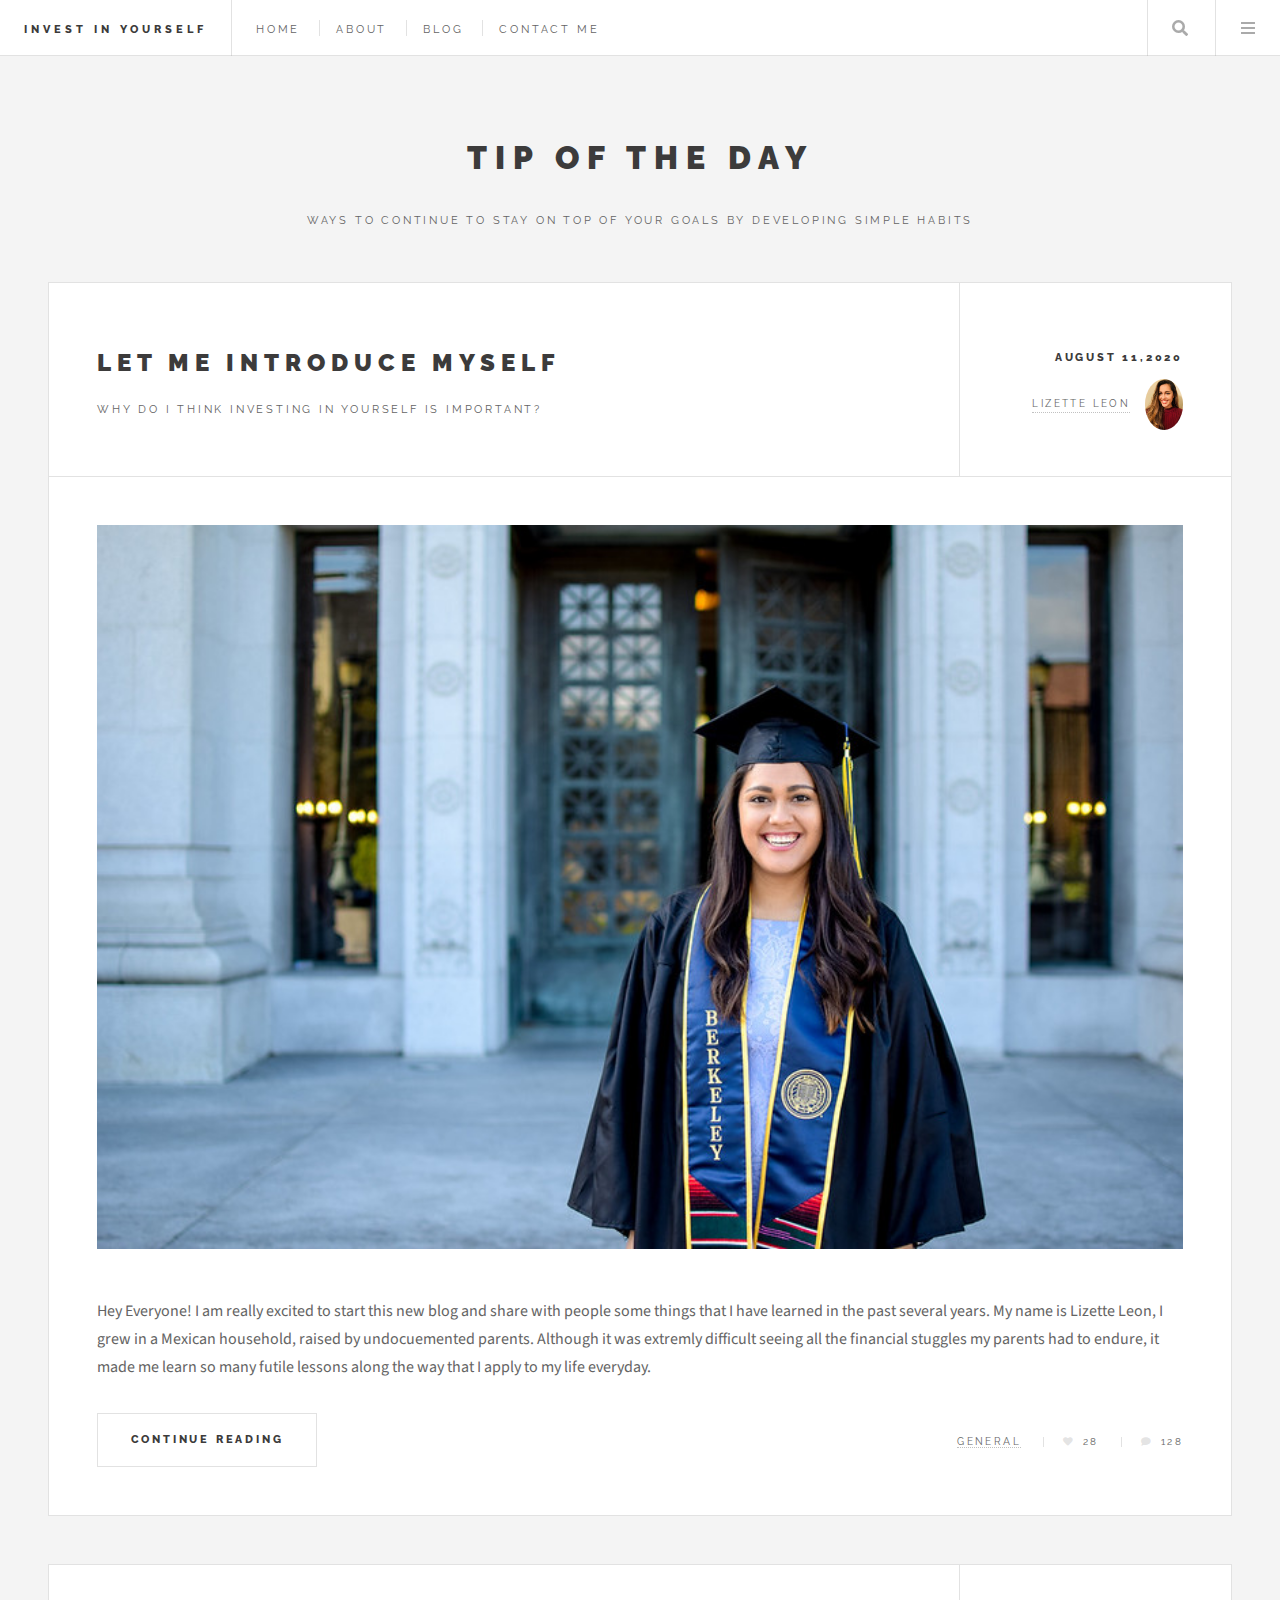
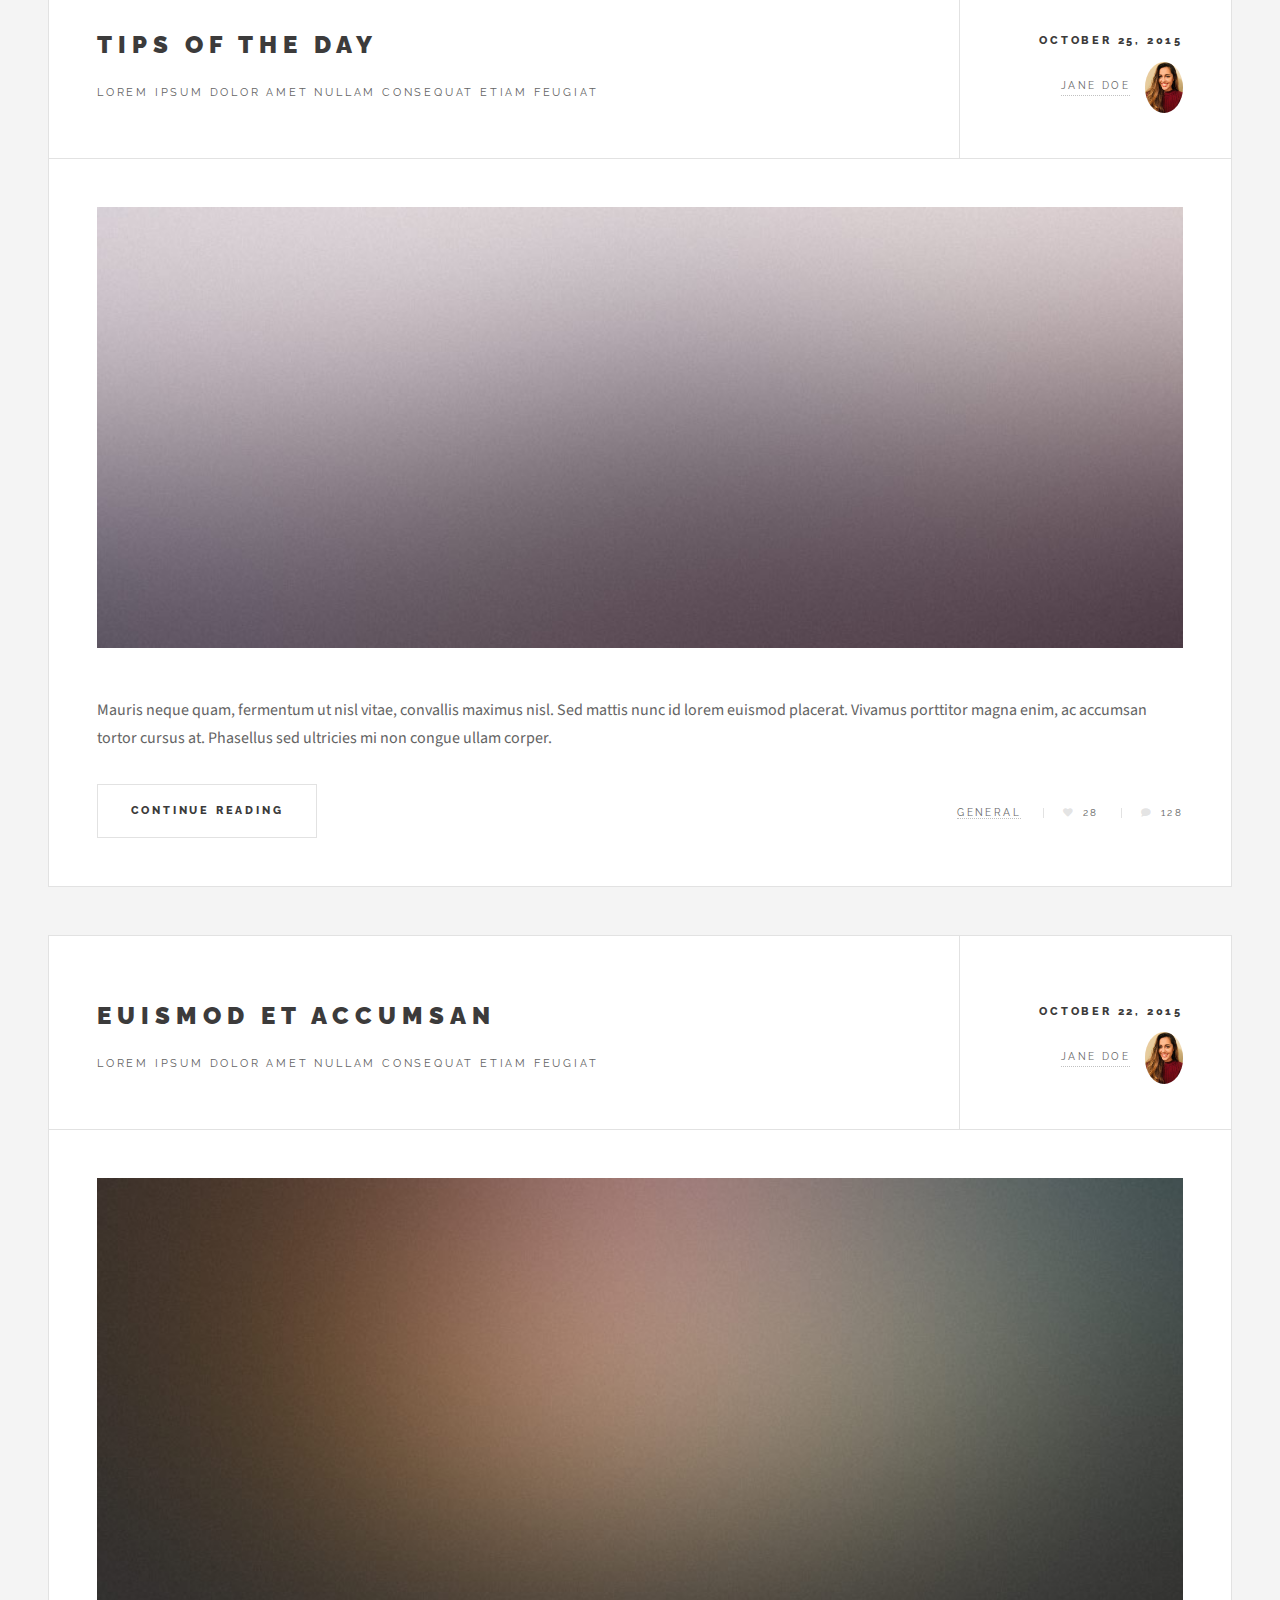
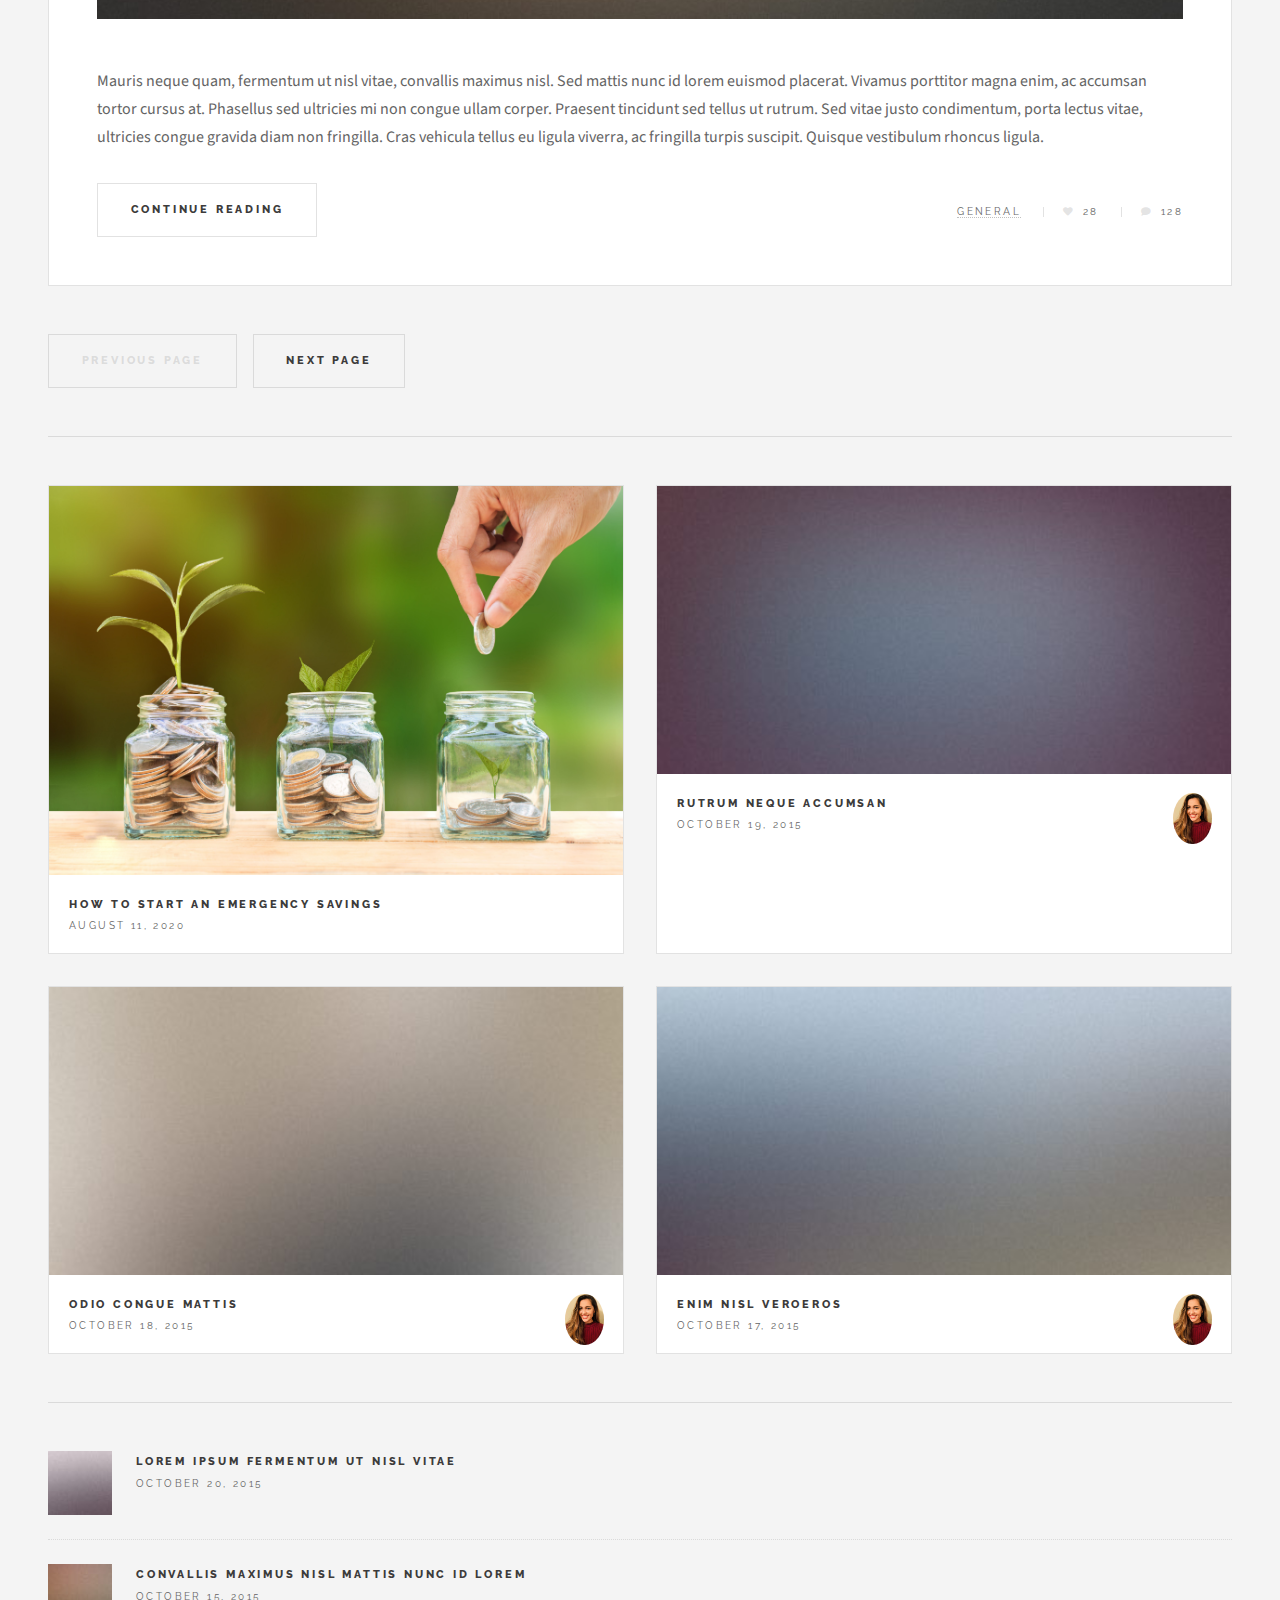
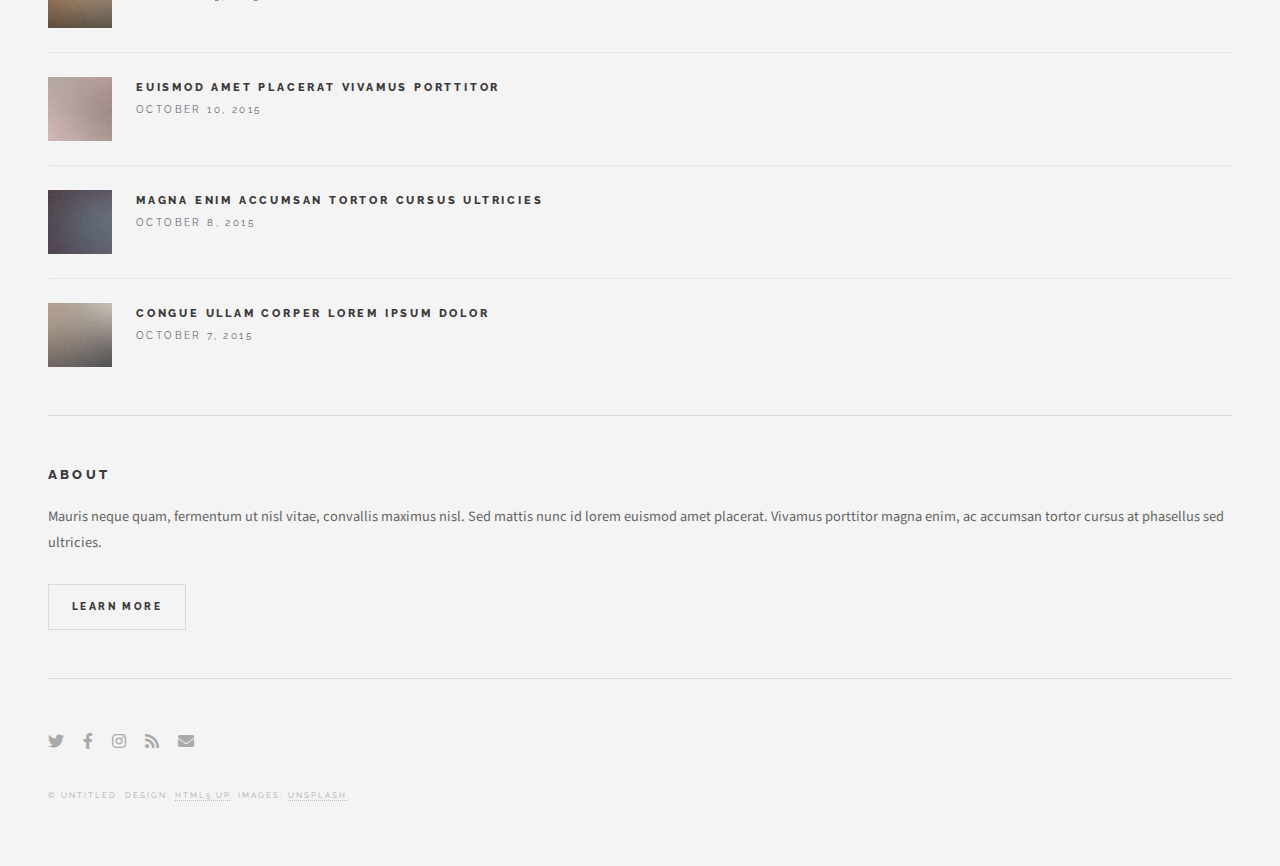
<file: index.html>
<!DOCTYPE HTML>
<!--
	Future Imperfect by HTML5 UP
	html5up.net | @ajlkn
	Free for personal and commercial use under the CCA 3.0 license (html5up.net/license)
-->
<html>
	<head>
		<title>InvestinYourself</title>
		<meta charset="utf-8" />
		<meta name="viewport" content="width=device-width, initial-scale=1, user-scalable=no" />
		<link rel="stylesheet" href="assets/css/main.css" />
	</head>
	<body class="is-preload">

		<!-- Wrapper -->
			<div id="wrapper">

				<!-- Header -->
					<header id="header">
						<h1><a href="index.html">Invest in Yourself</a></h1>
						<nav class="links">
							<ul>
								<li><a href="#">Home</a></li>
								<li><a href="#">About</a></li>
								<li><a href="#">Blog</a></li>
								<li><a href="#">Contact Me</a></li>
							</ul>
						</nav>
						<nav class="main">
							<ul>
								<li class="search">
									<a class="fa-search" href="#search">Search</a>
									<form id="search" method="get" action="#">
										<input type="text" name="query" placeholder="Search" />
									</form>
								</li>
								<li class="menu">
									<a class="fa-bars" href="#menu">Menu</a>
								</li>
							</ul>
						</nav>
					</header>

				<!-- Menu -->
					<section id="menu">

						<!-- Search -->
							<section>
								<form class="search" method="get" action="#">
									<input type="text" name="query" placeholder="Search" />
								</form>
							</section>

						<!-- Links -->
							<section>
								<ul class="links">
									<li>
										<a href="#">
											<h3>Finances for Couples</h3>
											<p>Tips to manage expenses together</p>
										</a>
									</li>
									<li>
										<a href="#">
											<h3>Improving Credit</h3>
											<p>How I have a credit score over 800 points</p>
										</a>
									</li>
									<li>
										<a href="#">
											<h3>Future Investments</h3>
											<p>401K / ROTH RIA / Stocks / HSA / Index Funds</p>
										</a>
									</li>
									<li>
										<a href="#">
											<h3>Budget Planning</h3>
											<p>Budget Tracker and Savings Plan</p>
										</a>
									</li>
								</ul>
							</section>

						<!-- Actions -->
							<section>
								<ul class="actions stacked">
									<li><a href="#" class="button large fit">Log In</a></li>
								</ul>
							</section>

					</section>

				<!-- Main -->
					<div id="main">

						<!-- Post -->
							<article class="post">
								<header>
									<div class="title">
										<h2><a href="single.html">Let me Introduce Myself</a></h2>
										<p>Why do I think investing in yourself is important?</p>
									</div>
									<div class="meta">
										<time class="published" datetime="2015-11-01">August 11,2020</time>
										<a href="#" class="author"><span class="name">Lizette Leon</span><img src="images/avatar.jpg" alt="" /></a>
									</div>
								</header>
								<a href="single.html" class="image featured"><img src="images/pic01.jpg" alt="" /></a>
								<p>Hey Everyone! I am really excited to start this new blog and share with people some things that I have 
									learned in the past several years. My name is Lizette Leon, I grew in a Mexican household, raised by 
									undocuemented parents. Although it was extremly difficult seeing all the financial stuggles my parents 
									had to endure, it made me learn so many futile lessons along the way that I apply to my life everyday. 
								</p>
								<footer>
									<ul class="actions">
										<li><a href="single.html" class="button large">Continue Reading</a></li>
									</ul>
									<ul class="stats">
										<li><a href="#">General</a></li>
										<li><a href="#" class="icon solid fa-heart">28</a></li>
										<li><a href="#" class="icon solid fa-comment">128</a></li>
									</ul>
								</footer>
							</article>

						<!-- Post -->
							<article class="post">
								<header>
									<div class="title">
										<h2><a href="single.html">Tips of the Day</a></h2>
										<p>Lorem ipsum dolor amet nullam consequat etiam feugiat</p>
									</div>
									<div class="meta">
										<time class="published" datetime="2015-10-25">October 25, 2015</time>
										<a href="#" class="author"><span class="name">Jane Doe</span><img src="images/avatar.jpg" alt="" /></a>
									</div>
								</header>
								<a href="single.html" class="image featured"><img src="images/pic02.jpg" alt="" /></a>
								<p>Mauris neque quam, fermentum ut nisl vitae, convallis maximus nisl. Sed mattis nunc id lorem euismod placerat. Vivamus porttitor magna enim, ac accumsan tortor cursus at. Phasellus sed ultricies mi non congue ullam corper.</p>
								<footer>
									<ul class="actions">
										<li><a href="single.html" class="button large">Continue Reading</a></li>
									</ul>
									<ul class="stats">
										<li><a href="#">General</a></li>
										<li><a href="#" class="icon solid fa-heart">28</a></li>
										<li><a href="#" class="icon solid fa-comment">128</a></li>
									</ul>
								</footer>
							</article>

						<!-- Post -->
							<article class="post">
								<header>
									<div class="title">
										<h2><a href="single.html">Euismod et accumsan</a></h2>
										<p>Lorem ipsum dolor amet nullam consequat etiam feugiat</p>
									</div>
									<div class="meta">
										<time class="published" datetime="2015-10-22">October 22, 2015</time>
										<a href="#" class="author"><span class="name">Jane Doe</span><img src="images/avatar.jpg" alt="" /></a>
									</div>
								</header>
								<a href="single.html" class="image featured"><img src="images/pic03.jpg" alt="" /></a>
								<p>Mauris neque quam, fermentum ut nisl vitae, convallis maximus nisl. Sed mattis nunc id lorem euismod placerat. Vivamus porttitor magna enim, ac accumsan tortor cursus at. Phasellus sed ultricies mi non congue ullam corper. Praesent tincidunt sed tellus ut rutrum. Sed vitae justo condimentum, porta lectus vitae, ultricies congue gravida diam non fringilla. Cras vehicula tellus eu ligula viverra, ac fringilla turpis suscipit. Quisque vestibulum rhoncus ligula.</p>
								<footer>
									<ul class="actions">
										<li><a href="single.html" class="button large">Continue Reading</a></li>
									</ul>
									<ul class="stats">
										<li><a href="#">General</a></li>
										<li><a href="#" class="icon solid fa-heart">28</a></li>
										<li><a href="#" class="icon solid fa-comment">128</a></li>
									</ul>
								</footer>
							</article>

						<!-- Post -->
						<!--
							<article class="post">
								<header>
									<div class="title">
										<h2><a href="#">Elements</a></h2>
										<p>Lorem ipsum dolor amet nullam consequat etiam feugiat</p>
									</div>
									<div class="meta">
										<time class="published" datetime="2015-10-18">October 18, 2015</time>
										<a href="#" class="author"><span class="name">Jane Doe</span><img src="images/avatar.jpg" alt="" /></a>
									</div>
								</header>

								<section>
									<h3>Text</h3>
									<p>This is <b>bold</b> and this is <strong>strong</strong>. This is <i>italic</i> and this is <em>emphasized</em>.
									This is <sup>superscript</sup> text and this is <sub>subscript</sub> text.
									This is <u>underlined</u> and this is code: <code>for (;;) { ... }</code>. Finally, <a href="#">this is a link</a>.</p>
									<hr />
									<p>Nunc lacinia ante nunc ac lobortis. Interdum adipiscing gravida odio porttitor sem non mi integer non faucibus ornare mi ut ante amet placerat aliquet. Volutpat eu sed ante lacinia sapien lorem accumsan varius montes viverra nibh in adipiscing blandit tempus accumsan.</p>
									<hr />
									<h2>Heading Level 2</h2>
									<h3>Heading Level 3</h3>
									<h4>Heading Level 4</h4>
									<hr />
									<h4>Blockquote</h4>
									<blockquote>Fringilla nisl. Donec accumsan interdum nisi, quis tincidunt felis sagittis eget tempus euismod. Vestibulum ante ipsum primis in faucibus vestibulum. Blandit adipiscing eu felis iaculis volutpat ac adipiscing accumsan faucibus. Vestibulum ante ipsum primis in faucibus lorem ipsum dolor sit amet nullam adipiscing eu felis.</blockquote>
									<h4>Preformatted</h4>
									<pre><code>i = 0;

while (!deck.isInOrder()) {
  print 'Iteration ' + i;
  deck.shuffle();
  i++;
}

print 'It took ' + i + ' iterations to sort the deck.';</code></pre>
								</section>

								<section>
									<h3>Lists</h3>
									<div class="row">
										<div class="col-6 col-12-medium">
											<h4>Unordered</h4>
											<ul>
												<li>Dolor pulvinar etiam.</li>
												<li>Sagittis adipiscing.</li>
												<li>Felis enim feugiat.</li>
											</ul>
											<h4>Alternate</h4>
											<ul class="alt">
												<li>Dolor pulvinar etiam.</li>
												<li>Sagittis adipiscing.</li>
												<li>Felis enim feugiat.</li>
											</ul>
										</div>
										<div class="col-6 col-12-medium">
											<h4>Ordered</h4>
											<ol>
												<li>Dolor pulvinar etiam.</li>
												<li>Etiam vel felis viverra.</li>
												<li>Felis enim feugiat.</li>
												<li>Dolor pulvinar etiam.</li>
												<li>Etiam vel felis lorem.</li>
												<li>Felis enim et feugiat.</li>
											</ol>
											<h4>Icons</h4>
											<ul class="icons">
												<li><a href="#" class="icon brands fa-twitter"><span class="label">Twitter</span></a></li>
												<li><a href="#" class="icon brands fa-facebook-f"><span class="label">Facebook</span></a></li>
												<li><a href="#" class="icon brands fa-instagram"><span class="label">Instagram</span></a></li>
												<li><a href="#" class="icon brands fa-github"><span class="label">Github</span></a></li>
											</ul>
										</div>
									</div>
									<h3>Actions</h3>
									<div class="row">
										<div class="col-6 col-12-medium">
											<ul class="actions">
												<li><a href="#" class="button">Default</a></li>
												<li><a href="#" class="button">Default</a></li>
												<li><a href="#" class="button">Default</a></li>
											</ul>
											<ul class="actions small">
												<li><a href="#" class="button small">Small</a></li>
												<li><a href="#" class="button small">Small</a></li>
												<li><a href="#" class="button small">Small</a></li>
											</ul>
											<ul class="actions stacked">
												<li><a href="#" class="button">Default</a></li>
												<li><a href="#" class="button">Default</a></li>
												<li><a href="#" class="button">Default</a></li>
											</ul>
											<ul class="actions stacked">
												<li><a href="#" class="button small">Small</a></li>
												<li><a href="#" class="button small">Small</a></li>
												<li><a href="#" class="button small">Small</a></li>
											</ul>
										</div>
										<div class="col-6 col-12-medium">
											<ul class="actions stacked">
												<li><a href="#" class="button fit">Default</a></li>
												<li><a href="#" class="button fit">Default</a></li>
											</ul>
											<ul class="actions stacked">
												<li><a href="#" class="button small fit">Small</a></li>
												<li><a href="#" class="button small fit">Small</a></li>
											</ul>
										</div>
									</div>
								</section>

								<section>
									<h3>Table</h3>
									<h4>Default</h4>
									<div class="table-wrapper">
										<table>
											<thead>
												<tr>
													<th>Name</th>
													<th>Description</th>
													<th>Price</th>
												</tr>
											</thead>
											<tbody>
												<tr>
													<td>Item One</td>
													<td>Ante turpis integer aliquet porttitor.</td>
													<td>29.99</td>
												</tr>
												<tr>
													<td>Item Two</td>
													<td>Vis ac commodo adipiscing arcu aliquet.</td>
													<td>19.99</td>
												</tr>
												<tr>
													<td>Item Three</td>
													<td> Morbi faucibus arcu accumsan lorem.</td>
													<td>29.99</td>
												</tr>
												<tr>
													<td>Item Four</td>
													<td>Vitae integer tempus condimentum.</td>
													<td>19.99</td>
												</tr>
												<tr>
													<td>Item Five</td>
													<td>Ante turpis integer aliquet porttitor.</td>
													<td>29.99</td>
												</tr>
											</tbody>
											<tfoot>
												<tr>
													<td colspan="2"></td>
													<td>100.00</td>
												</tr>
											</tfoot>
										</table>
									</div>

									<h4>Alternate</h4>
									<div class="table-wrapper">
										<table class="alt">
											<thead>
												<tr>
													<th>Name</th>
													<th>Description</th>
													<th>Price</th>
												</tr>
											</thead>
											<tbody>
												<tr>
													<td>Item One</td>
													<td>Ante turpis integer aliquet porttitor.</td>
													<td>29.99</td>
												</tr>
												<tr>
													<td>Item Two</td>
													<td>Vis ac commodo adipiscing arcu aliquet.</td>
													<td>19.99</td>
												</tr>
												<tr>
													<td>Item Three</td>
													<td> Morbi faucibus arcu accumsan lorem.</td>
													<td>29.99</td>
												</tr>
												<tr>
													<td>Item Four</td>
													<td>Vitae integer tempus condimentum.</td>
													<td>19.99</td>
												</tr>
												<tr>
													<td>Item Five</td>
													<td>Ante turpis integer aliquet porttitor.</td>
													<td>29.99</td>
												</tr>
											</tbody>
											<tfoot>
												<tr>
													<td colspan="2"></td>
													<td>100.00</td>
												</tr>
											</tfoot>
										</table>
									</div>
								</section>

								<section>
									<h3>Buttons</h3>
									<ul class="actions">
										<li><a href="#" class="button large">Large</a></li>
										<li><a href="#" class="button">Default</a></li>
										<li><a href="#" class="button small">Small</a></li>
									</ul>
									<ul class="actions fit">
										<li><a href="#" class="button fit">Fit</a></li>
										<li><a href="#" class="button fit">Fit</a></li>
										<li><a href="#" class="button fit">Fit</a></li>
									</ul>
									<ul class="actions fit small">
										<li><a href="#" class="button fit small">Fit + Small</a></li>
										<li><a href="#" class="button fit small">Fit + Small</a></li>
										<li><a href="#" class="button fit small">Fit + Small</a></li>
									</ul>
									<ul class="actions">
										<li><a href="#" class="button icon solid fa-download">Icon</a></li>
										<li><a href="#" class="button icon solid fa-upload">Icon</a></li>
										<li><a href="#" class="button icon solid fa-save">Icon</a></li>
									</ul>
									<ul class="actions">
										<li><span class="button disabled">Disabled</span></li>
										<li><span class="button disabled icon solid fa-download">Disabled</span></li>
									</ul>
								</section>

								<section>
									<h3>Form</h3>
									<form method="post" action="#">
										<div class="row gtr-uniform">
											<div class="col-6 col-12-xsmall">
												<input type="text" name="demo-name" id="demo-name" value="" placeholder="Name" />
											</div>
											<div class="col-6 col-12-xsmall">
												<input type="email" name="demo-email" id="demo-email" value="" placeholder="Email" />
											</div>
											<div class="col-12">
												<select name="demo-category" id="demo-category">
													<option value="">- Category -</option>
													<option value="1">Manufacturing</option>
													<option value="1">Shipping</option>
													<option value="1">Administration</option>
													<option value="1">Human Resources</option>
												</select>
											</div>
											<div class="col-4 col-12-small">
												<input type="radio" id="demo-priority-low" name="demo-priority" checked>
												<label for="demo-priority-low">Low</label>
											</div>
											<div class="col-4 col-12-small">
												<input type="radio" id="demo-priority-normal" name="demo-priority">
												<label for="demo-priority-normal">Normal</label>
											</div>
											<div class="col-4 col-12-small">
												<input type="radio" id="demo-priority-high" name="demo-priority">
												<label for="demo-priority-high">High</label>
											</div>
											<div class="col-6 col-12-small">
												<input type="checkbox" id="demo-copy" name="demo-copy">
												<label for="demo-copy">Email me a copy</label>
											</div>
											<div class="col-6 col-12-small">
												<input type="checkbox" id="demo-human" name="demo-human" checked>
												<label for="demo-human">Not a robot</label>
											</div>
											<div class="col-12">
												<textarea name="demo-message" id="demo-message" placeholder="Enter your message" rows="6"></textarea>
											</div>
											<div class="col-12">
												<ul class="actions">
													<li><input type="submit" value="Send Message" /></li>
													<li><input type="reset" value="Reset" /></li>
												</ul>
											</div>
										</div>
									</form>
								</section>

								<section>
									<h3>Image</h3>
									<h4>Fit</h4>
									<div class="box alt">
										<div class="row gtr-uniform">
											<div class="col-12"><span class="image fit"><img src="images/pic02.jpg" alt="" /></span></div>
											<div class="col-4"><span class="image fit"><img src="images/pic04.jpg" alt="" /></span></div>
											<div class="col-4"><span class="image fit"><img src="images/pic05.jpg" alt="" /></span></div>
											<div class="col-4"><span class="image fit"><img src="images/pic06.jpg" alt="" /></span></div>
											<div class="col-4"><span class="image fit"><img src="images/pic06.jpg" alt="" /></span></div>
											<div class="col-4"><span class="image fit"><img src="images/pic04.jpg" alt="" /></span></div>
											<div class="col-4"><span class="image fit"><img src="images/pic05.jpg" alt="" /></span></div>
											<div class="col-4"><span class="image fit"><img src="images/pic05.jpg" alt="" /></span></div>
											<div class="col-4"><span class="image fit"><img src="images/pic06.jpg" alt="" /></span></div>
											<div class="col-4"><span class="image fit"><img src="images/pic04.jpg" alt="" /></span></div>
										</div>
									</div>
									<h4>Left &amp; Right</h4>
									<p><span class="image left"><img src="images/pic07.jpg" alt="" /></span>Fringilla nisl. Donec accumsan interdum nisi, quis tincidunt felis sagittis eget. tempus euismod. Vestibulum ante ipsum primis in faucibus vestibulum. Blandit adipiscing eu felis iaculis volutpat ac adipiscing accumsan eu faucibus. Integer ac pellentesque praesent tincidunt felis sagittis eget. tempus euismod. Vestibulum ante ipsum primis in faucibus vestibulum. Blandit adipiscing eu felis iaculis volutpat ac adipiscing accumsan eu faucibus. Integer ac pellentesque praesent. Donec accumsan interdum nisi, quis tincidunt felis sagittis eget. tempus euismod. Vestibulum ante ipsum primis in faucibus vestibulum. Blandit adipiscing eu felis iaculis volutpat ac adipiscing accumsan eu faucibus. Integer ac pellentesque praesent tincidunt felis sagittis eget. tempus euismod. Vestibulum ante ipsum primis in faucibus vestibulum. Blandit adipiscing eu felis iaculis volutpat ac adipiscing accumsan eu faucibus. Integer ac pellentesque praesent. Blandit adipiscing eu felis iaculis volutpat ac adipiscing accumsan eu faucibus. Integer ac pellentesque praesent tincidunt felis sagittis eget. tempus euismod. Vestibulum ante ipsum primis in faucibus vestibulum. Blandit adipiscing eu felis iaculis volutpat ac adipiscing accumsan eu faucibus. Integer ac pellentesque praesent.</p>
									<p><span class="image right"><img src="images/pic04.jpg" alt="" /></span>Fringilla nisl. Donec accumsan interdum nisi, quis tincidunt felis sagittis eget. tempus euismod. Vestibulum ante ipsum primis in faucibus vestibulum. Blandit adipiscing eu felis iaculis volutpat ac adipiscing accumsan eu faucibus. Integer ac pellentesque praesent tincidunt felis sagittis eget. tempus euismod. Vestibulum ante ipsum primis in faucibus vestibulum. Blandit adipiscing eu felis iaculis volutpat ac adipiscing accumsan eu faucibus. Integer ac pellentesque praesent. Donec accumsan interdum nisi, quis tincidunt felis sagittis eget. tempus euismod. Vestibulum ante ipsum primis in faucibus vestibulum. Blandit adipiscing eu felis iaculis volutpat ac adipiscing accumsan eu faucibus. Integer ac pellentesque praesent tincidunt felis sagittis eget. tempus euismod. Vestibulum ante ipsum primis in faucibus vestibulum. Blandit adipiscing eu felis iaculis volutpat ac adipiscing accumsan eu faucibus. Integer ac pellentesque praesent. Blandit adipiscing eu felis iaculis volutpat ac adipiscing accumsan eu faucibus. Integer ac pellentesque praesent tincidunt felis sagittis eget. tempus euismod. Vestibulum ante ipsum primis in faucibus vestibulum. Blandit adipiscing eu felis iaculis volutpat ac adipiscing accumsan eu faucibus. Integer ac pellentesque praesent.</p>
								</section>

							</article>
						-->

						<!-- Pagination -->
							<ul class="actions pagination">
								<li><a href="" class="disabled button large previous">Previous Page</a></li>
								<li><a href="#" class="button large next">Next Page</a></li>
							</ul>

					</div>

				<!-- Sidebar -->
					<section id="sidebar">

						<!-- Intro -->
							<section id="intro">
								<a href="#" class="logo"></a>
								<header>
									<h2>Tip of the Day</h2>
									<p>Ways to continue to stay on top of your goals by developing simple habits</p>
								</header>
							</section>

						<!-- Mini Posts -->
							<section>
								<div class="mini-posts">

									<!-- Mini Post -->
										<article class="mini-post">
											<header>
												<h3><a href="emergencysavings.html">How to start an Emergency Savings</a></h3>
												<time class="published" datetime="2020-08-11">August 11, 2020</time>
												<!-- <a href="#" class="author"><img src="images/avatar.jpg" alt="" /></a> -->
											</header>
											<a href="emergencysavings.html" class="image"><img src="images/pic04.jpg" alt="" /></a>
										</article>

									<!-- Mini Post -->
										<article class="mini-post">
											<header>
												<h3><a href="single.html">Rutrum neque accumsan</a></h3>
												<time class="published" datetime="2015-10-19">October 19, 2015</time>
												<a href="#" class="author"><img src="images/avatar.jpg" alt="" /></a>
											</header>
											<a href="single.html" class="image"><img src="images/pic05.jpg" alt="" /></a>
										</article>

									<!-- Mini Post -->
										<article class="mini-post">
											<header>
												<h3><a href="single.html">Odio congue mattis</a></h3>
												<time class="published" datetime="2015-10-18">October 18, 2015</time>
												<a href="#" class="author"><img src="images/avatar.jpg" alt="" /></a>
											</header>
											<a href="single.html" class="image"><img src="images/pic06.jpg" alt="" /></a>
										</article>

									<!-- Mini Post -->
										<article class="mini-post">
											<header>
												<h3><a href="single.html">Enim nisl veroeros</a></h3>
												<time class="published" datetime="2015-10-17">October 17, 2015</time>
												<a href="#" class="author"><img src="images/avatar.jpg" alt="" /></a>
											</header>
											<a href="single.html" class="image"><img src="images/pic07.jpg" alt="" /></a>
										</article>

								</div>
							</section>

						<!-- Posts List -->
							<section>
								<ul class="posts">
									<li>
										<article>
											<header>
												<h3><a href="single.html">Lorem ipsum fermentum ut nisl vitae</a></h3>
												<time class="published" datetime="2015-10-20">October 20, 2015</time>
											</header>
											<a href="single.html" class="image"><img src="images/pic08.jpg" alt="" /></a>
										</article>
									</li>
									<li>
										<article>
											<header>
												<h3><a href="single.html">Convallis maximus nisl mattis nunc id lorem</a></h3>
												<time class="published" datetime="2015-10-15">October 15, 2015</time>
											</header>
											<a href="single.html" class="image"><img src="images/pic09.jpg" alt="" /></a>
										</article>
									</li>
									<li>
										<article>
											<header>
												<h3><a href="single.html">Euismod amet placerat vivamus porttitor</a></h3>
												<time class="published" datetime="2015-10-10">October 10, 2015</time>
											</header>
											<a href="single.html" class="image"><img src="images/pic10.jpg" alt="" /></a>
										</article>
									</li>
									<li>
										<article>
											<header>
												<h3><a href="single.html">Magna enim accumsan tortor cursus ultricies</a></h3>
												<time class="published" datetime="2015-10-08">October 8, 2015</time>
											</header>
											<a href="single.html" class="image"><img src="images/pic11.jpg" alt="" /></a>
										</article>
									</li>
									<li>
										<article>
											<header>
												<h3><a href="single.html">Congue ullam corper lorem ipsum dolor</a></h3>
												<time class="published" datetime="2015-10-06">October 7, 2015</time>
											</header>
											<a href="single.html" class="image"><img src="images/pic12.jpg" alt="" /></a>
										</article>
									</li>
								</ul>
							</section>

						<!-- About -->
							<section class="blurb">
								<h2>About</h2>
								<p>Mauris neque quam, fermentum ut nisl vitae, convallis maximus nisl. Sed mattis nunc id lorem euismod amet placerat. Vivamus porttitor magna enim, ac accumsan tortor cursus at phasellus sed ultricies.</p>
								<ul class="actions">
									<li><a href="#" class="button">Learn More</a></li>
								</ul>
							</section>

						<!-- Footer -->
							<section id="footer">
								<ul class="icons">
									<li><a href="#" class="icon brands fa-twitter"><span class="label">Twitter</span></a></li>
									<li><a href="#" class="icon brands fa-facebook-f"><span class="label">Facebook</span></a></li>
									<li><a href="#" class="icon brands fa-instagram"><span class="label">Instagram</span></a></li>
									<li><a href="#" class="icon solid fa-rss"><span class="label">RSS</span></a></li>
									<li><a href="#" class="icon solid fa-envelope"><span class="label">Email</span></a></li>
								</ul>
								<p class="copyright">&copy; Untitled. Design: <a href="http://html5up.net">HTML5 UP</a>. Images: <a href="http://unsplash.com">Unsplash</a>.</p>
							</section>

					</section>

			</div>

		<!-- Scripts -->
			<script src="assets/js/jquery.min.js"></script>
			<script src="assets/js/browser.min.js"></script>
			<script src="assets/js/breakpoints.min.js"></script>
			<script src="assets/js/util.js"></script>
			<script src="assets/js/main.js"></script>

	</body>
</html>
</file>
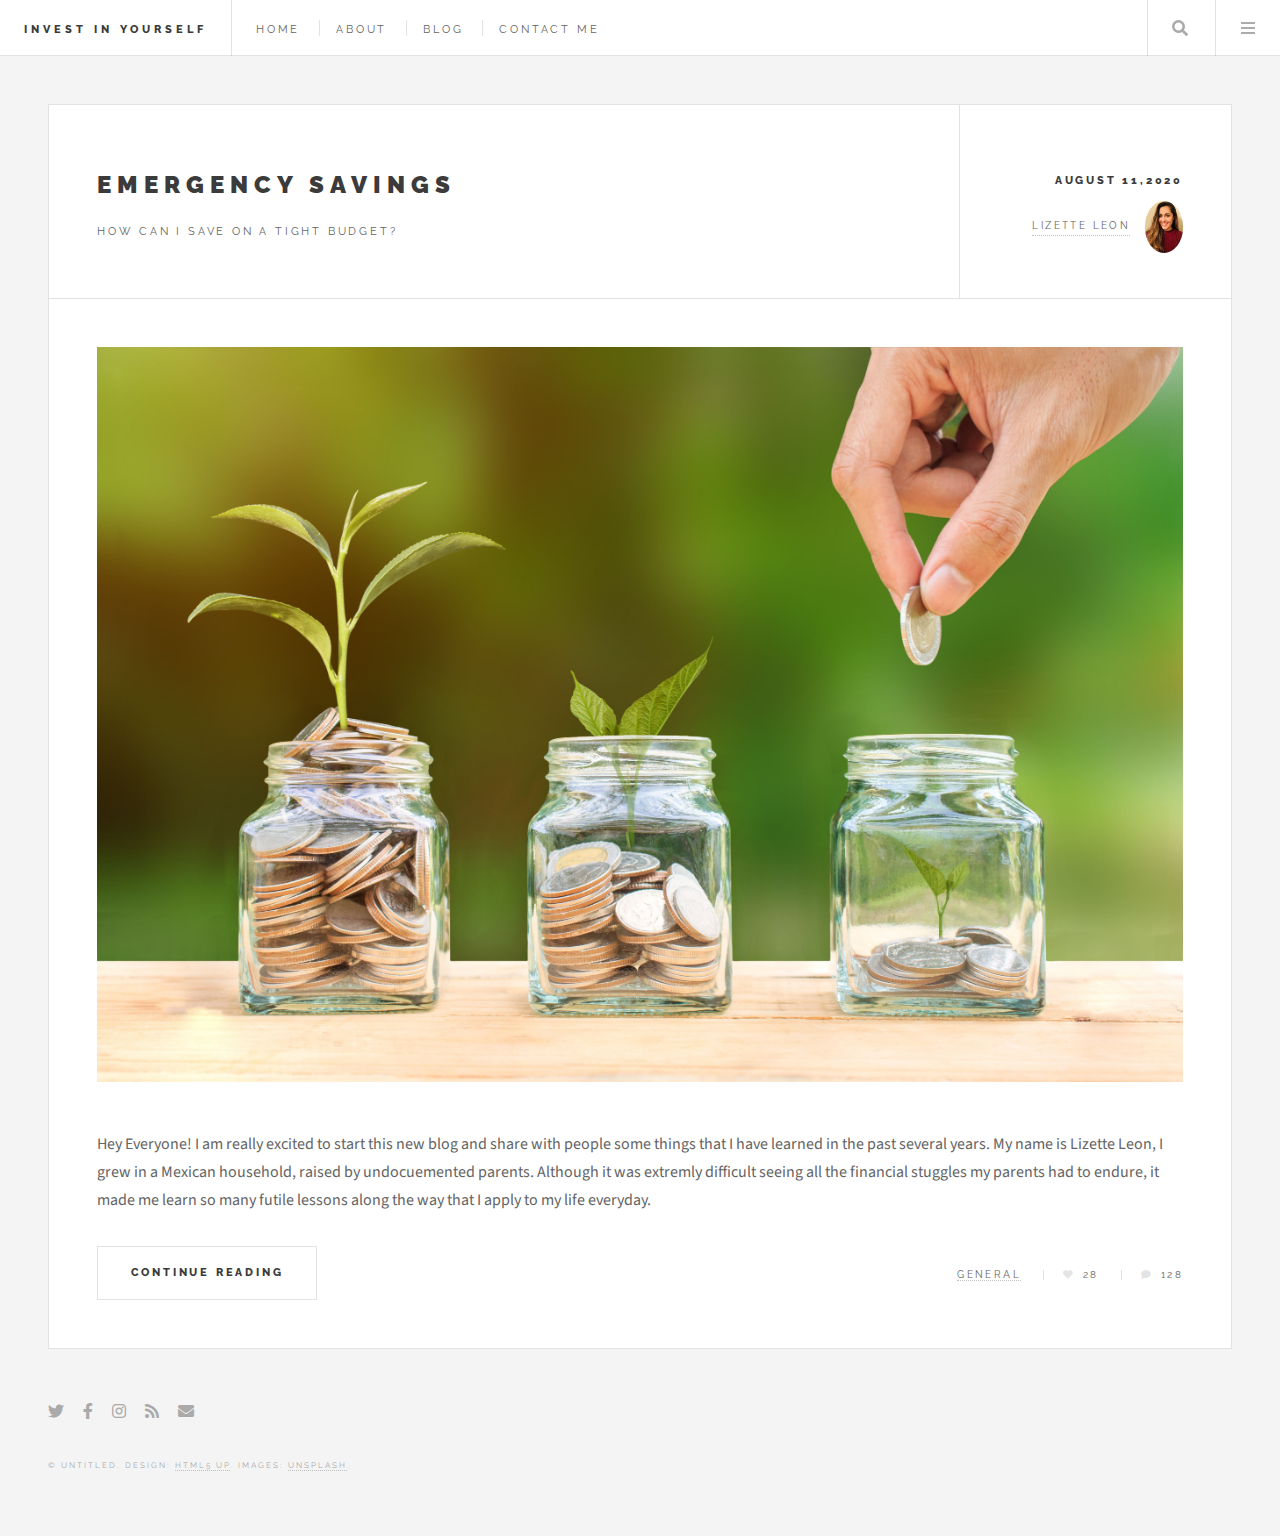
<file: emergencysavings.html>
<!DOCTYPE HTML>
<!--
	Future Imperfect by HTML5 UP
	html5up.net | @ajlkn
	Free for personal and commercial use under the CCA 3.0 license (html5up.net/license)
-->
<html>
	<head>
		<title>InvestinYourself</title>
		<meta charset="utf-8" />
		<meta name="viewport" content="width=device-width, initial-scale=1, user-scalable=no" />
		<link rel="stylesheet" href="assets/css/main.css" />
	</head>
	<body class="is-preload">

		<!-- Wrapper -->
			<div id="wrapper">

				<!-- Header -->
					<header id="header">
						<h1><a href="index.html">Invest in Yourself</a></h1>
						<nav class="links">
							<ul>
								<li><a href="#">Home</a></li>
								<li><a href="#">About</a></li>
								<li><a href="#">Blog</a></li>
								<li><a href="#">Contact Me</a></li>
							</ul>
						</nav>
						<nav class="main">
							<ul>
								<li class="search">
									<a class="fa-search" href="#search">Search</a>
									<form id="search" method="get" action="#">
										<input type="text" name="query" placeholder="Search" />
									</form>
								</li>
								<li class="menu">
									<a class="fa-bars" href="#menu">Menu</a>
								</li>
							</ul>
						</nav>
					</header>

				<!-- Menu -->
					<section id="menu">

						<!-- Search -->
							<section>
								<form class="search" method="get" action="#">
									<input type="text" name="query" placeholder="Search" />
								</form>
							</section>

						<!-- Links -->
							<section>
								<ul class="links">
									<li>
										<a href="#">
											<h3>Finances for Couples</h3>
											<p>Tips to manage expenses together</p>
										</a>
									</li>
									<li>
										<a href="#">
											<h3>Improving Credit</h3>
											<p>How I have a credit score over 800 points</p>
										</a>
									</li>
									<li>
										<a href="#">
											<h3>Future Investments</h3>
											<p>401K / ROTH RIA / Stocks / HSA / Index Funds</p>
										</a>
									</li>
									<li>
										<a href="#">
											<h3>Budget Planning</h3>
											<p>Budget Tracker and Savings Plan</p>
										</a>
									</li>
								</ul>
							</section>

						<!-- Actions -->
							<section>
								<ul class="actions stacked">
									<li><a href="#" class="button large fit">Log In</a></li>
								</ul>
							</section>

					</section>

				<!-- Main -->
					<div id="main">

						<!-- Main -->
					<div id="main">

						<!-- Post -->
							<article class="post">
								<header>
									<div class="title">
										<h2><a href="emergencysavings.html">Emergency Savings</a></h2>
										<p>How can I save on a tight budget?</p>
									</div>
									<div class="meta">
										<time class="published" datetime="2015-11-01">August 11,2020</time>
										<a href="#" class="author"><span class="name">Lizette Leon</span><img src="images/avatar.jpg" alt="" /></a>
									</div>
								</header>
								<a href="emergencysavings.html" class="image featured"><img src="images/pic04.jpg" alt="" /></a>
								<p>Hey Everyone! I am really excited to start this new blog and share with people some things that I have 
									learned in the past several years. My name is Lizette Leon, I grew in a Mexican household, raised by 
									undocuemented parents. Although it was extremly difficult seeing all the financial stuggles my parents 
									had to endure, it made me learn so many futile lessons along the way that I apply to my life everyday. 
								</p>
								<footer>
									<ul class="actions">
										<li><a href="emergencysavings.html" class="button large">Continue Reading</a></li>
									</ul>
									<ul class="stats">
										<li><a href="#">General</a></li>
										<li><a href="#" class="icon solid fa-heart">28</a></li>
										<li><a href="#" class="icon solid fa-comment">128</a></li>
									</ul>
								</footer>
							</article>

					</div>

				<!-- Footer -->
					<section id="footer">
						<ul class="icons">
							<li><a href="#" class="icon brands fa-twitter"><span class="label">Twitter</span></a></li>
							<li><a href="#" class="icon brands fa-facebook-f"><span class="label">Facebook</span></a></li>
							<li><a href="#" class="icon brands fa-instagram"><span class="label">Instagram</span></a></li>
							<li><a href="#" class="icon solid fa-rss"><span class="label">RSS</span></a></li>
							<li><a href="#" class="icon solid fa-envelope"><span class="label">Email</span></a></li>
						</ul>
						<p class="copyright">&copy; Untitled. Design: <a href="http://html5up.net">HTML5 UP</a>. Images: <a href="http://unsplash.com">Unsplash</a>.</p>
					</section>

			</div>

		<!-- Scripts -->
			<script src="assets/js/jquery.min.js"></script>
			<script src="assets/js/browser.min.js"></script>
			<script src="assets/js/breakpoints.min.js"></script>
			<script src="assets/js/util.js"></script>
			<script src="assets/js/main.js"></script>

	</body>
</html>
</file>
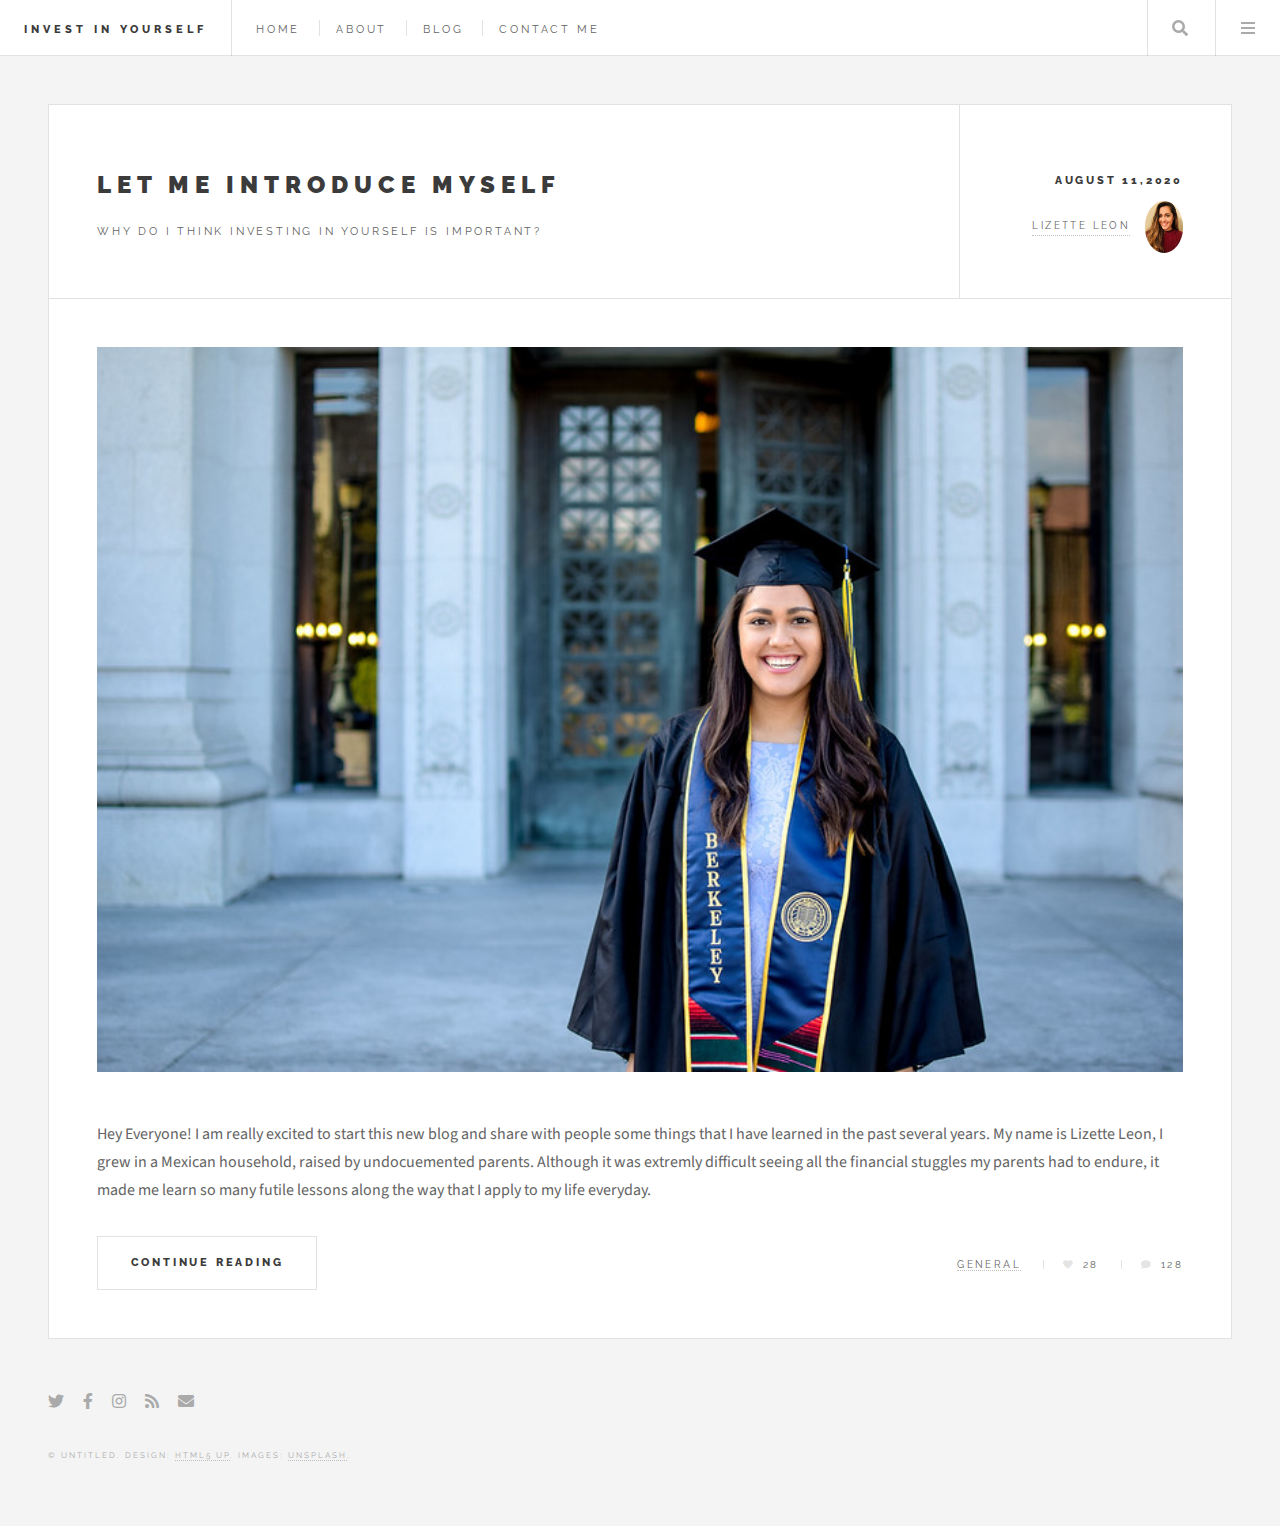
<file: single.html>
<!DOCTYPE HTML>
<!--
	Future Imperfect by HTML5 UP
	html5up.net | @ajlkn
	Free for personal and commercial use under the CCA 3.0 license (html5up.net/license)
-->
<html>
	<head>
		<title>InvestinYourself</title>
		<meta charset="utf-8" />
		<meta name="viewport" content="width=device-width, initial-scale=1, user-scalable=no" />
		<link rel="stylesheet" href="assets/css/main.css" />
	</head>
	<body class="is-preload">

		<!-- Wrapper -->
			<div id="wrapper">

				<!-- Header -->
					<header id="header">
						<h1><a href="index.html">Invest in Yourself</a></h1>
						<nav class="links">
							<ul>
								<li><a href="#">Home</a></li>
								<li><a href="#">About</a></li>
								<li><a href="#">Blog</a></li>
								<li><a href="#">Contact Me</a></li>
							</ul>
						</nav>
						<nav class="main">
							<ul>
								<li class="search">
									<a class="fa-search" href="#search">Search</a>
									<form id="search" method="get" action="#">
										<input type="text" name="query" placeholder="Search" />
									</form>
								</li>
								<li class="menu">
									<a class="fa-bars" href="#menu">Menu</a>
								</li>
							</ul>
						</nav>
					</header>

				<!-- Menu -->
					<section id="menu">

						<!-- Search -->
							<section>
								<form class="search" method="get" action="#">
									<input type="text" name="query" placeholder="Search" />
								</form>
							</section>

						<!-- Links -->
							<section>
								<ul class="links">
									<li>
										<a href="#">
											<h3>Finances for Couples</h3>
											<p>Tips to manage expenses together</p>
										</a>
									</li>
									<li>
										<a href="#">
											<h3>Improving Credit</h3>
											<p>How I have a credit score over 800 points</p>
										</a>
									</li>
									<li>
										<a href="#">
											<h3>Future Investments</h3>
											<p>401K / ROTH RIA / Stocks / HSA / Index Funds</p>
										</a>
									</li>
									<li>
										<a href="#">
											<h3>Budget Planning</h3>
											<p>Budget Tracker and Savings Plan</p>
										</a>
									</li>
								</ul>
							</section>

						<!-- Actions -->
							<section>
								<ul class="actions stacked">
									<li><a href="#" class="button large fit">Log In</a></li>
								</ul>
							</section>

					</section>

				<!-- Main -->
					<div id="main">

						<!-- Main -->
					<div id="main">

						<!-- Post -->
							<article class="post">
								<header>
									<div class="title">
										<h2><a href="single.html">Let me Introduce Myself</a></h2>
										<p>Why do I think investing in yourself is important?</p>
									</div>
									<div class="meta">
										<time class="published" datetime="2015-11-01">August 11,2020</time>
										<a href="#" class="author"><span class="name">Lizette Leon</span><img src="images/avatar.jpg" alt="" /></a>
									</div>
								</header>
								<a href="single.html" class="image featured"><img src="images/pic01.jpg" alt="" /></a>
								<p>Hey Everyone! I am really excited to start this new blog and share with people some things that I have 
									learned in the past several years. My name is Lizette Leon, I grew in a Mexican household, raised by 
									undocuemented parents. Although it was extremly difficult seeing all the financial stuggles my parents 
									had to endure, it made me learn so many futile lessons along the way that I apply to my life everyday. 
								</p>
								<footer>
									<ul class="actions">
										<li><a href="single.html" class="button large">Continue Reading</a></li>
									</ul>
									<ul class="stats">
										<li><a href="#">General</a></li>
										<li><a href="#" class="icon solid fa-heart">28</a></li>
										<li><a href="#" class="icon solid fa-comment">128</a></li>
									</ul>
								</footer>
							</article>

					</div>

				<!-- Footer -->
					<section id="footer">
						<ul class="icons">
							<li><a href="#" class="icon brands fa-twitter"><span class="label">Twitter</span></a></li>
							<li><a href="#" class="icon brands fa-facebook-f"><span class="label">Facebook</span></a></li>
							<li><a href="#" class="icon brands fa-instagram"><span class="label">Instagram</span></a></li>
							<li><a href="#" class="icon solid fa-rss"><span class="label">RSS</span></a></li>
							<li><a href="#" class="icon solid fa-envelope"><span class="label">Email</span></a></li>
						</ul>
						<p class="copyright">&copy; Untitled. Design: <a href="http://html5up.net">HTML5 UP</a>. Images: <a href="http://unsplash.com">Unsplash</a>.</p>
					</section>

			</div>

		<!-- Scripts -->
			<script src="assets/js/jquery.min.js"></script>
			<script src="assets/js/browser.min.js"></script>
			<script src="assets/js/breakpoints.min.js"></script>
			<script src="assets/js/util.js"></script>
			<script src="assets/js/main.js"></script>

	</body>
</html>
</file>
<file: assets/css/main.css>
@import url(fontawesome-all.min.css);
@import url("https://fonts.googleapis.com/css?family=Source+Sans+Pro:400,700|Raleway:400,800,900");

/*
	Future Imperfect by HTML5 UP
	html5up.net | @ajlkn
	Free for personal and commercial use under the CCA 3.0 license (html5up.net/license)
*/

html, body, div, span, applet, object,
iframe, h1, h2, h3, h4, h5, h6, p, blockquote,
pre, a, abbr, acronym, address, big, cite,
code, del, dfn, em, img, ins, kbd, q, s, samp,
small, strike, strong, sub, sup, tt, var, b,
u, i, center, dl, dt, dd, ol, ul, li, fieldset,
form, label, legend, table, caption, tbody,
tfoot, thead, tr, th, td, article, aside,
canvas, details, embed, figure, figcaption,
footer, header, hgroup, menu, nav, output, ruby,
section, summary, time, mark, audio, video {
	margin: 0;
	padding: 0;
	border: 0;
	font-size: 100%;
	font: inherit;
	vertical-align: baseline;}

article, aside, details, figcaption, figure,
footer, header, hgroup, menu, nav, section {
	display: block;}

body {
	line-height: 1;
}

ol, ul {
	list-style: none;
}

blockquote, q {
	quotes: none;
}

	blockquote:before, blockquote:after, q:before, q:after {
		content: '';
		content: none;
	}

table {
	border-collapse: collapse;
	border-spacing: 0;
}

body {
	-webkit-text-size-adjust: none;
}

mark {
	background-color: transparent;
	color: inherit;
}

input::-moz-focus-inner {
	border: 0;
	padding: 0;
}

input, select, textarea {
	-moz-appearance: none;
	-webkit-appearance: none;
	-ms-appearance: none;
	appearance: none;
}

/* Basic */

	@-ms-viewport {
		width: device-width;
	}

	body {
		-ms-overflow-style: scrollbar;
	}

	@media screen and (max-width: 480px) {

		html, body {
			min-width: 320px;
		}

	}

	html {
		box-sizing: border-box;
	}

	*, *:before, *:after {
		box-sizing: inherit;
	}

	body {
		background: #f4f4f4;
	}

		body.is-preload *, body.is-preload *:before, body.is-preload *:after {
			-moz-animation: none !important;
			-webkit-animation: none !important;
			-ms-animation: none !important;
			animation: none !important;
			-moz-transition: none !important;
			-webkit-transition: none !important;
			-ms-transition: none !important;
			transition: none !important;
		}

/* Type */

	body, input, select, textarea {
		color: #646464;
		font-family: "Source Sans Pro", Helvetica, sans-serif;
		font-size: 14pt;
		font-weight: 400;
		line-height: 1.75;
	}

		@media screen and (max-width: 1680px) {

			body, input, select, textarea {
				font-size: 12pt;
			}

		}

		@media screen and (max-width: 1280px) {

			body, input, select, textarea {
				font-size: 12pt;
			}

		}

		@media screen and (max-width: 980px) {

			body, input, select, textarea {
				font-size: 12pt;
			}

		}

		@media screen and (max-width: 736px) {

			body, input, select, textarea {
				font-size: 12pt;
			}

		}

		@media screen and (max-width: 480px) {

			body, input, select, textarea {
				font-size: 12pt;
			}

		}

	a {
		-moz-transition: color 0.2s ease, border-bottom-color 0.2s ease;
		-webkit-transition: color 0.2s ease, border-bottom-color 0.2s ease;
		-ms-transition: color 0.2s ease, border-bottom-color 0.2s ease;
		transition: color 0.2s ease, border-bottom-color 0.2s ease;
		border-bottom: dotted 1px rgba(160, 160, 160, 0.65);
		color: inherit;
		text-decoration: none;
	}

		a:before {
			-moz-transition: color 0.2s ease;
			-webkit-transition: color 0.2s ease;
			-ms-transition: color 0.2s ease;
			transition: color 0.2s ease;
		}

		a:hover {
			border-bottom-color: transparent;
			color: #2ebaae !important;
		}

			a:hover:before {
				color: #2ebaae !important;
			}

	strong, b {
		color: #3c3b3b;
		font-weight: 700;
	}

	em, i {
		font-style: italic;
	}

	p {
		margin: 0 0 2em 0;
	}

	h1, h2, h3, h4, h5, h6 {
		color: #3c3b3b;
		font-family: "Raleway", Helvetica, sans-serif;
		font-weight: 800;
		letter-spacing: 0.25em;
		line-height: 1.65;
		margin: 0 0 1em 0;
		text-transform: uppercase;
	}

		h1 a, h2 a, h3 a, h4 a, h5 a, h6 a {
			color: inherit;
			border-bottom: 0;
		}

	h2 {
		font-size: 1.1em;
	}

	h3 {
		font-size: 0.9em;
	}

	h4 {
		font-size: 0.7em;
	}

	h5 {
		font-size: 0.7em;
	}

	h6 {
		font-size: 0.7em;
	}

	sub {
		font-size: 0.8em;
		position: relative;
		top: 0.5em;
	}

	sup {
		font-size: 0.8em;
		position: relative;
		top: -0.5em;
	}

	blockquote {
		border-left: solid 4px rgba(160, 160, 160, 0.3);
		font-style: italic;
		margin: 0 0 2em 0;
		padding: 0.5em 0 0.5em 2em;
	}

	code {
		background: rgba(160, 160, 160, 0.075);
		border: solid 1px rgba(160, 160, 160, 0.3);
		font-family: "Courier New", monospace;
		font-size: 0.9em;
		margin: 0 0.25em;
		padding: 0.25em 0.65em;
	}

	pre {
		-webkit-overflow-scrolling: touch;
		font-family: "Courier New", monospace;
		font-size: 0.9em;
		margin: 0 0 2em 0;
	}

		pre code {
			display: block;
			line-height: 1.75em;
			padding: 1em 1.5em;
			overflow-x: auto;
		}

	hr {
		border: 0;
		border-bottom: solid 1px rgba(160, 160, 160, 0.3);
		margin: 2em 0;
	}

		hr.major {
			margin: 3em 0;
		}

	.align-left {
		text-align: left;
	}

	.align-center {
		text-align: center;
	}

	.align-right {
		text-align: right;
	}

/* Row */

	.row {
		display: flex;
		flex-wrap: wrap;
		box-sizing: border-box;
		align-items: stretch;
	}

		.row > * {
			box-sizing: border-box;
		}

		.row.gtr-uniform > * > :last-child {
			margin-bottom: 0;
		}

		.row.aln-left {
			justify-content: flex-start;
		}

		.row.aln-center {
			justify-content: center;
		}

		.row.aln-right {
			justify-content: flex-end;
		}

		.row.aln-top {
			align-items: flex-start;
		}

		.row.aln-middle {
			align-items: center;
		}

		.row.aln-bottom {
			align-items: flex-end;
		}

		.row > .imp {
			order: -1;
		}

		.row > .col-1 {
			width: 8.33333%;
		}

		.row > .off-1 {
			margin-left: 8.33333%;
		}

		.row > .col-2 {
			width: 16.66667%;
		}

		.row > .off-2 {
			margin-left: 16.66667%;
		}

		.row > .col-3 {
			width: 25%;
		}

		.row > .off-3 {
			margin-left: 25%;
		}

		.row > .col-4 {
			width: 33.33333%;
		}

		.row > .off-4 {
			margin-left: 33.33333%;
		}

		.row > .col-5 {
			width: 41.66667%;
		}

		.row > .off-5 {
			margin-left: 41.66667%;
		}

		.row > .col-6 {
			width: 50%;
		}

		.row > .off-6 {
			margin-left: 50%;
		}

		.row > .col-7 {
			width: 58.33333%;
		}

		.row > .off-7 {
			margin-left: 58.33333%;
		}

		.row > .col-8 {
			width: 66.66667%;
		}

		.row > .off-8 {
			margin-left: 66.66667%;
		}

		.row > .col-9 {
			width: 75%;
		}

		.row > .off-9 {
			margin-left: 75%;
		}

		.row > .col-10 {
			width: 83.33333%;
		}

		.row > .off-10 {
			margin-left: 83.33333%;
		}

		.row > .col-11 {
			width: 91.66667%;
		}

		.row > .off-11 {
			margin-left: 91.66667%;
		}

		.row > .col-12 {
			width: 100%;
		}

		.row > .off-12 {
			margin-left: 100%;
		}

		.row.gtr-0 {
			margin-top: 0;
			margin-left: 0em;
		}

			.row.gtr-0 > * {
				padding: 0 0 0 0em;
			}

			.row.gtr-0.gtr-uniform {
				margin-top: 0em;
			}

				.row.gtr-0.gtr-uniform > * {
					padding-top: 0em;
				}

		.row.gtr-25 {
			margin-top: 0;
			margin-left: -0.25em;
		}

			.row.gtr-25 > * {
				padding: 0 0 0 0.25em;
			}

			.row.gtr-25.gtr-uniform {
				margin-top: -0.25em;
			}

				.row.gtr-25.gtr-uniform > * {
					padding-top: 0.25em;
				}

		.row.gtr-50 {
			margin-top: 0;
			margin-left: -0.5em;
		}

			.row.gtr-50 > * {
				padding: 0 0 0 0.5em;
			}

			.row.gtr-50.gtr-uniform {
				margin-top: -0.5em;
			}

				.row.gtr-50.gtr-uniform > * {
					padding-top: 0.5em;
				}

		.row {
			margin-top: 0;
			margin-left: -1em;
		}

			.row > * {
				padding: 0 0 0 1em;
			}

			.row.gtr-uniform {
				margin-top: -1em;
			}

				.row.gtr-uniform > * {
					padding-top: 1em;
				}

		.row.gtr-150 {
			margin-top: 0;
			margin-left: -1.5em;
		}

			.row.gtr-150 > * {
				padding: 0 0 0 1.5em;
			}

			.row.gtr-150.gtr-uniform {
				margin-top: -1.5em;
			}

				.row.gtr-150.gtr-uniform > * {
					padding-top: 1.5em;
				}

		.row.gtr-200 {
			margin-top: 0;
			margin-left: -2em;
		}

			.row.gtr-200 > * {
				padding: 0 0 0 2em;
			}

			.row.gtr-200.gtr-uniform {
				margin-top: -2em;
			}

				.row.gtr-200.gtr-uniform > * {
					padding-top: 2em;
				}

		@media screen and (max-width: 1680px) {

			.row {
				display: flex;
				flex-wrap: wrap;
				box-sizing: border-box;
				align-items: stretch;
			}

				.row > * {
					box-sizing: border-box;
				}

				.row.gtr-uniform > * > :last-child {
					margin-bottom: 0;
				}

				.row.aln-left {
					justify-content: flex-start;
				}

				.row.aln-center {
					justify-content: center;
				}

				.row.aln-right {
					justify-content: flex-end;
				}

				.row.aln-top {
					align-items: flex-start;
				}

				.row.aln-middle {
					align-items: center;
				}

				.row.aln-bottom {
					align-items: flex-end;
				}

				.row > .imp-xlarge {
					order: -1;
				}

				.row > .col-1-xlarge {
					width: 8.33333%;
				}

				.row > .off-1-xlarge {
					margin-left: 8.33333%;
				}

				.row > .col-2-xlarge {
					width: 16.66667%;
				}

				.row > .off-2-xlarge {
					margin-left: 16.66667%;
				}

				.row > .col-3-xlarge {
					width: 25%;
				}

				.row > .off-3-xlarge {
					margin-left: 25%;
				}

				.row > .col-4-xlarge {
					width: 33.33333%;
				}

				.row > .off-4-xlarge {
					margin-left: 33.33333%;
				}

				.row > .col-5-xlarge {
					width: 41.66667%;
				}

				.row > .off-5-xlarge {
					margin-left: 41.66667%;
				}

				.row > .col-6-xlarge {
					width: 50%;
				}

				.row > .off-6-xlarge {
					margin-left: 50%;
				}

				.row > .col-7-xlarge {
					width: 58.33333%;
				}

				.row > .off-7-xlarge {
					margin-left: 58.33333%;
				}

				.row > .col-8-xlarge {
					width: 66.66667%;
				}

				.row > .off-8-xlarge {
					margin-left: 66.66667%;
				}

				.row > .col-9-xlarge {
					width: 75%;
				}

				.row > .off-9-xlarge {
					margin-left: 75%;
				}

				.row > .col-10-xlarge {
					width: 83.33333%;
				}

				.row > .off-10-xlarge {
					margin-left: 83.33333%;
				}

				.row > .col-11-xlarge {
					width: 91.66667%;
				}

				.row > .off-11-xlarge {
					margin-left: 91.66667%;
				}

				.row > .col-12-xlarge {
					width: 100%;
				}

				.row > .off-12-xlarge {
					margin-left: 100%;
				}

				.row.gtr-0 {
					margin-top: 0;
					margin-left: 0em;
				}

					.row.gtr-0 > * {
						padding: 0 0 0 0em;
					}

					.row.gtr-0.gtr-uniform {
						margin-top: 0em;
					}

						.row.gtr-0.gtr-uniform > * {
							padding-top: 0em;
						}

				.row.gtr-25 {
					margin-top: 0;
					margin-left: -0.25em;
				}

					.row.gtr-25 > * {
						padding: 0 0 0 0.25em;
					}

					.row.gtr-25.gtr-uniform {
						margin-top: -0.25em;
					}

						.row.gtr-25.gtr-uniform > * {
							padding-top: 0.25em;
						}

				.row.gtr-50 {
					margin-top: 0;
					margin-left: -0.5em;
				}

					.row.gtr-50 > * {
						padding: 0 0 0 0.5em;
					}

					.row.gtr-50.gtr-uniform {
						margin-top: -0.5em;
					}

						.row.gtr-50.gtr-uniform > * {
							padding-top: 0.5em;
						}

				.row {
					margin-top: 0;
					margin-left: -1em;
				}

					.row > * {
						padding: 0 0 0 1em;
					}

					.row.gtr-uniform {
						margin-top: -1em;
					}

						.row.gtr-uniform > * {
							padding-top: 1em;
						}

				.row.gtr-150 {
					margin-top: 0;
					margin-left: -1.5em;
				}

					.row.gtr-150 > * {
						padding: 0 0 0 1.5em;
					}

					.row.gtr-150.gtr-uniform {
						margin-top: -1.5em;
					}

						.row.gtr-150.gtr-uniform > * {
							padding-top: 1.5em;
						}

				.row.gtr-200 {
					margin-top: 0;
					margin-left: -2em;
				}

					.row.gtr-200 > * {
						padding: 0 0 0 2em;
					}

					.row.gtr-200.gtr-uniform {
						margin-top: -2em;
					}

						.row.gtr-200.gtr-uniform > * {
							padding-top: 2em;
						}

		}

		@media screen and (max-width: 1280px) {

			.row {
				display: flex;
				flex-wrap: wrap;
				box-sizing: border-box;
				align-items: stretch;
			}

				.row > * {
					box-sizing: border-box;
				}

				.row.gtr-uniform > * > :last-child {
					margin-bottom: 0;
				}

				.row.aln-left {
					justify-content: flex-start;
				}

				.row.aln-center {
					justify-content: center;
				}

				.row.aln-right {
					justify-content: flex-end;
				}

				.row.aln-top {
					align-items: flex-start;
				}

				.row.aln-middle {
					align-items: center;
				}

				.row.aln-bottom {
					align-items: flex-end;
				}

				.row > .imp-large {
					order: -1;
				}

				.row > .col-1-large {
					width: 8.33333%;
				}

				.row > .off-1-large {
					margin-left: 8.33333%;
				}

				.row > .col-2-large {
					width: 16.66667%;
				}

				.row > .off-2-large {
					margin-left: 16.66667%;
				}

				.row > .col-3-large {
					width: 25%;
				}

				.row > .off-3-large {
					margin-left: 25%;
				}

				.row > .col-4-large {
					width: 33.33333%;
				}

				.row > .off-4-large {
					margin-left: 33.33333%;
				}

				.row > .col-5-large {
					width: 41.66667%;
				}

				.row > .off-5-large {
					margin-left: 41.66667%;
				}

				.row > .col-6-large {
					width: 50%;
				}

				.row > .off-6-large {
					margin-left: 50%;
				}

				.row > .col-7-large {
					width: 58.33333%;
				}

				.row > .off-7-large {
					margin-left: 58.33333%;
				}

				.row > .col-8-large {
					width: 66.66667%;
				}

				.row > .off-8-large {
					margin-left: 66.66667%;
				}

				.row > .col-9-large {
					width: 75%;
				}

				.row > .off-9-large {
					margin-left: 75%;
				}

				.row > .col-10-large {
					width: 83.33333%;
				}

				.row > .off-10-large {
					margin-left: 83.33333%;
				}

				.row > .col-11-large {
					width: 91.66667%;
				}

				.row > .off-11-large {
					margin-left: 91.66667%;
				}

				.row > .col-12-large {
					width: 100%;
				}

				.row > .off-12-large {
					margin-left: 100%;
				}

				.row.gtr-0 {
					margin-top: 0;
					margin-left: 0em;
				}

					.row.gtr-0 > * {
						padding: 0 0 0 0em;
					}

					.row.gtr-0.gtr-uniform {
						margin-top: 0em;
					}

						.row.gtr-0.gtr-uniform > * {
							padding-top: 0em;
						}

				.row.gtr-25 {
					margin-top: 0;
					margin-left: -0.25em;
				}

					.row.gtr-25 > * {
						padding: 0 0 0 0.25em;
					}

					.row.gtr-25.gtr-uniform {
						margin-top: -0.25em;
					}

						.row.gtr-25.gtr-uniform > * {
							padding-top: 0.25em;
						}

				.row.gtr-50 {
					margin-top: 0;
					margin-left: -0.5em;
				}

					.row.gtr-50 > * {
						padding: 0 0 0 0.5em;
					}

					.row.gtr-50.gtr-uniform {
						margin-top: -0.5em;
					}

						.row.gtr-50.gtr-uniform > * {
							padding-top: 0.5em;
						}

				.row {
					margin-top: 0;
					margin-left: -1em;
				}

					.row > * {
						padding: 0 0 0 1em;
					}

					.row.gtr-uniform {
						margin-top: -1em;
					}

						.row.gtr-uniform > * {
							padding-top: 1em;
						}

				.row.gtr-150 {
					margin-top: 0;
					margin-left: -1.5em;
				}

					.row.gtr-150 > * {
						padding: 0 0 0 1.5em;
					}

					.row.gtr-150.gtr-uniform {
						margin-top: -1.5em;
					}

						.row.gtr-150.gtr-uniform > * {
							padding-top: 1.5em;
						}

				.row.gtr-200 {
					margin-top: 0;
					margin-left: -2em;
				}

					.row.gtr-200 > * {
						padding: 0 0 0 2em;
					}

					.row.gtr-200.gtr-uniform {
						margin-top: -2em;
					}

						.row.gtr-200.gtr-uniform > * {
							padding-top: 2em;
						}

		}

		@media screen and (max-width: 980px) {

			.row {
				display: flex;
				flex-wrap: wrap;
				box-sizing: border-box;
				align-items: stretch;
			}

				.row > * {
					box-sizing: border-box;
				}

				.row.gtr-uniform > * > :last-child {
					margin-bottom: 0;
				}

				.row.aln-left {
					justify-content: flex-start;
				}

				.row.aln-center {
					justify-content: center;
				}

				.row.aln-right {
					justify-content: flex-end;
				}

				.row.aln-top {
					align-items: flex-start;
				}

				.row.aln-middle {
					align-items: center;
				}

				.row.aln-bottom {
					align-items: flex-end;
				}

				.row > .imp-medium {
					order: -1;
				}

				.row > .col-1-medium {
					width: 8.33333%;
				}

				.row > .off-1-medium {
					margin-left: 8.33333%;
				}

				.row > .col-2-medium {
					width: 16.66667%;
				}

				.row > .off-2-medium {
					margin-left: 16.66667%;
				}

				.row > .col-3-medium {
					width: 25%;
				}

				.row > .off-3-medium {
					margin-left: 25%;
				}

				.row > .col-4-medium {
					width: 33.33333%;
				}

				.row > .off-4-medium {
					margin-left: 33.33333%;
				}

				.row > .col-5-medium {
					width: 41.66667%;
				}

				.row > .off-5-medium {
					margin-left: 41.66667%;
				}

				.row > .col-6-medium {
					width: 50%;
				}

				.row > .off-6-medium {
					margin-left: 50%;
				}

				.row > .col-7-medium {
					width: 58.33333%;
				}

				.row > .off-7-medium {
					margin-left: 58.33333%;
				}

				.row > .col-8-medium {
					width: 66.66667%;
				}

				.row > .off-8-medium {
					margin-left: 66.66667%;
				}

				.row > .col-9-medium {
					width: 75%;
				}

				.row > .off-9-medium {
					margin-left: 75%;
				}

				.row > .col-10-medium {
					width: 83.33333%;
				}

				.row > .off-10-medium {
					margin-left: 83.33333%;
				}

				.row > .col-11-medium {
					width: 91.66667%;
				}

				.row > .off-11-medium {
					margin-left: 91.66667%;
				}

				.row > .col-12-medium {
					width: 100%;
				}

				.row > .off-12-medium {
					margin-left: 100%;
				}

				.row.gtr-0 {
					margin-top: 0;
					margin-left: 0em;
				}

					.row.gtr-0 > * {
						padding: 0 0 0 0em;
					}

					.row.gtr-0.gtr-uniform {
						margin-top: 0em;
					}

						.row.gtr-0.gtr-uniform > * {
							padding-top: 0em;
						}

				.row.gtr-25 {
					margin-top: 0;
					margin-left: -0.25em;
				}

					.row.gtr-25 > * {
						padding: 0 0 0 0.25em;
					}

					.row.gtr-25.gtr-uniform {
						margin-top: -0.25em;
					}

						.row.gtr-25.gtr-uniform > * {
							padding-top: 0.25em;
						}

				.row.gtr-50 {
					margin-top: 0;
					margin-left: -0.5em;
				}

					.row.gtr-50 > * {
						padding: 0 0 0 0.5em;
					}

					.row.gtr-50.gtr-uniform {
						margin-top: -0.5em;
					}

						.row.gtr-50.gtr-uniform > * {
							padding-top: 0.5em;
						}

				.row {
					margin-top: 0;
					margin-left: -1em;
				}

					.row > * {
						padding: 0 0 0 1em;
					}

					.row.gtr-uniform {
						margin-top: -1em;
					}

						.row.gtr-uniform > * {
							padding-top: 1em;
						}

				.row.gtr-150 {
					margin-top: 0;
					margin-left: -1.5em;
				}

					.row.gtr-150 > * {
						padding: 0 0 0 1.5em;
					}

					.row.gtr-150.gtr-uniform {
						margin-top: -1.5em;
					}

						.row.gtr-150.gtr-uniform > * {
							padding-top: 1.5em;
						}

				.row.gtr-200 {
					margin-top: 0;
					margin-left: -2em;
				}

					.row.gtr-200 > * {
						padding: 0 0 0 2em;
					}

					.row.gtr-200.gtr-uniform {
						margin-top: -2em;
					}

						.row.gtr-200.gtr-uniform > * {
							padding-top: 2em;
						}

		}

		@media screen and (max-width: 736px) {

			.row {
				display: flex;
				flex-wrap: wrap;
				box-sizing: border-box;
				align-items: stretch;
			}

				.row > * {
					box-sizing: border-box;
				}

				.row.gtr-uniform > * > :last-child {
					margin-bottom: 0;
				}

				.row.aln-left {
					justify-content: flex-start;
				}

				.row.aln-center {
					justify-content: center;
				}

				.row.aln-right {
					justify-content: flex-end;
				}

				.row.aln-top {
					align-items: flex-start;
				}

				.row.aln-middle {
					align-items: center;
				}

				.row.aln-bottom {
					align-items: flex-end;
				}

				.row > .imp-small {
					order: -1;
				}

				.row > .col-1-small {
					width: 8.33333%;
				}

				.row > .off-1-small {
					margin-left: 8.33333%;
				}

				.row > .col-2-small {
					width: 16.66667%;
				}

				.row > .off-2-small {
					margin-left: 16.66667%;
				}

				.row > .col-3-small {
					width: 25%;
				}

				.row > .off-3-small {
					margin-left: 25%;
				}

				.row > .col-4-small {
					width: 33.33333%;
				}

				.row > .off-4-small {
					margin-left: 33.33333%;
				}

				.row > .col-5-small {
					width: 41.66667%;
				}

				.row > .off-5-small {
					margin-left: 41.66667%;
				}

				.row > .col-6-small {
					width: 50%;
				}

				.row > .off-6-small {
					margin-left: 50%;
				}

				.row > .col-7-small {
					width: 58.33333%;
				}

				.row > .off-7-small {
					margin-left: 58.33333%;
				}

				.row > .col-8-small {
					width: 66.66667%;
				}

				.row > .off-8-small {
					margin-left: 66.66667%;
				}

				.row > .col-9-small {
					width: 75%;
				}

				.row > .off-9-small {
					margin-left: 75%;
				}

				.row > .col-10-small {
					width: 83.33333%;
				}

				.row > .off-10-small {
					margin-left: 83.33333%;
				}

				.row > .col-11-small {
					width: 91.66667%;
				}

				.row > .off-11-small {
					margin-left: 91.66667%;
				}

				.row > .col-12-small {
					width: 100%;
				}

				.row > .off-12-small {
					margin-left: 100%;
				}

				.row.gtr-0 {
					margin-top: 0;
					margin-left: 0em;
				}

					.row.gtr-0 > * {
						padding: 0 0 0 0em;
					}

					.row.gtr-0.gtr-uniform {
						margin-top: 0em;
					}

						.row.gtr-0.gtr-uniform > * {
							padding-top: 0em;
						}

				.row.gtr-25 {
					margin-top: 0;
					margin-left: -0.25em;
				}

					.row.gtr-25 > * {
						padding: 0 0 0 0.25em;
					}

					.row.gtr-25.gtr-uniform {
						margin-top: -0.25em;
					}

						.row.gtr-25.gtr-uniform > * {
							padding-top: 0.25em;
						}

				.row.gtr-50 {
					margin-top: 0;
					margin-left: -0.5em;
				}

					.row.gtr-50 > * {
						padding: 0 0 0 0.5em;
					}

					.row.gtr-50.gtr-uniform {
						margin-top: -0.5em;
					}

						.row.gtr-50.gtr-uniform > * {
							padding-top: 0.5em;
						}

				.row {
					margin-top: 0;
					margin-left: -1em;
				}

					.row > * {
						padding: 0 0 0 1em;
					}

					.row.gtr-uniform {
						margin-top: -1em;
					}

						.row.gtr-uniform > * {
							padding-top: 1em;
						}

				.row.gtr-150 {
					margin-top: 0;
					margin-left: -1.5em;
				}

					.row.gtr-150 > * {
						padding: 0 0 0 1.5em;
					}

					.row.gtr-150.gtr-uniform {
						margin-top: -1.5em;
					}

						.row.gtr-150.gtr-uniform > * {
							padding-top: 1.5em;
						}

				.row.gtr-200 {
					margin-top: 0;
					margin-left: -2em;
				}

					.row.gtr-200 > * {
						padding: 0 0 0 2em;
					}

					.row.gtr-200.gtr-uniform {
						margin-top: -2em;
					}

						.row.gtr-200.gtr-uniform > * {
							padding-top: 2em;
						}

		}

		@media screen and (max-width: 480px) {

			.row {
				display: flex;
				flex-wrap: wrap;
				box-sizing: border-box;
				align-items: stretch;
			}

				.row > * {
					box-sizing: border-box;
				}

				.row.gtr-uniform > * > :last-child {
					margin-bottom: 0;
				}

				.row.aln-left {
					justify-content: flex-start;
				}

				.row.aln-center {
					justify-content: center;
				}

				.row.aln-right {
					justify-content: flex-end;
				}

				.row.aln-top {
					align-items: flex-start;
				}

				.row.aln-middle {
					align-items: center;
				}

				.row.aln-bottom {
					align-items: flex-end;
				}

				.row > .imp-xsmall {
					order: -1;
				}

				.row > .col-1-xsmall {
					width: 8.33333%;
				}

				.row > .off-1-xsmall {
					margin-left: 8.33333%;
				}

				.row > .col-2-xsmall {
					width: 16.66667%;
				}

				.row > .off-2-xsmall {
					margin-left: 16.66667%;
				}

				.row > .col-3-xsmall {
					width: 25%;
				}

				.row > .off-3-xsmall {
					margin-left: 25%;
				}

				.row > .col-4-xsmall {
					width: 33.33333%;
				}

				.row > .off-4-xsmall {
					margin-left: 33.33333%;
				}

				.row > .col-5-xsmall {
					width: 41.66667%;
				}

				.row > .off-5-xsmall {
					margin-left: 41.66667%;
				}

				.row > .col-6-xsmall {
					width: 50%;
				}

				.row > .off-6-xsmall {
					margin-left: 50%;
				}

				.row > .col-7-xsmall {
					width: 58.33333%;
				}

				.row > .off-7-xsmall {
					margin-left: 58.33333%;
				}

				.row > .col-8-xsmall {
					width: 66.66667%;
				}

				.row > .off-8-xsmall {
					margin-left: 66.66667%;
				}

				.row > .col-9-xsmall {
					width: 75%;
				}

				.row > .off-9-xsmall {
					margin-left: 75%;
				}

				.row > .col-10-xsmall {
					width: 83.33333%;
				}

				.row > .off-10-xsmall {
					margin-left: 83.33333%;
				}

				.row > .col-11-xsmall {
					width: 91.66667%;
				}

				.row > .off-11-xsmall {
					margin-left: 91.66667%;
				}

				.row > .col-12-xsmall {
					width: 100%;
				}

				.row > .off-12-xsmall {
					margin-left: 100%;
				}

				.row.gtr-0 {
					margin-top: 0;
					margin-left: 0em;
				}

					.row.gtr-0 > * {
						padding: 0 0 0 0em;
					}

					.row.gtr-0.gtr-uniform {
						margin-top: 0em;
					}

						.row.gtr-0.gtr-uniform > * {
							padding-top: 0em;
						}

				.row.gtr-25 {
					margin-top: 0;
					margin-left: -0.25em;
				}

					.row.gtr-25 > * {
						padding: 0 0 0 0.25em;
					}

					.row.gtr-25.gtr-uniform {
						margin-top: -0.25em;
					}

						.row.gtr-25.gtr-uniform > * {
							padding-top: 0.25em;
						}

				.row.gtr-50 {
					margin-top: 0;
					margin-left: -0.5em;
				}

					.row.gtr-50 > * {
						padding: 0 0 0 0.5em;
					}

					.row.gtr-50.gtr-uniform {
						margin-top: -0.5em;
					}

						.row.gtr-50.gtr-uniform > * {
							padding-top: 0.5em;
						}

				.row {
					margin-top: 0;
					margin-left: -1em;
				}

					.row > * {
						padding: 0 0 0 1em;
					}

					.row.gtr-uniform {
						margin-top: -1em;
					}

						.row.gtr-uniform > * {
							padding-top: 1em;
						}

				.row.gtr-150 {
					margin-top: 0;
					margin-left: -1.5em;
				}

					.row.gtr-150 > * {
						padding: 0 0 0 1.5em;
					}

					.row.gtr-150.gtr-uniform {
						margin-top: -1.5em;
					}

						.row.gtr-150.gtr-uniform > * {
							padding-top: 1.5em;
						}

				.row.gtr-200 {
					margin-top: 0;
					margin-left: -2em;
				}

					.row.gtr-200 > * {
						padding: 0 0 0 2em;
					}

					.row.gtr-200.gtr-uniform {
						margin-top: -2em;
					}

						.row.gtr-200.gtr-uniform > * {
							padding-top: 2em;
						}

		}

/* Author */

	.author {
		display: -moz-flex;
		display: -webkit-flex;
		display: -ms-flex;
		display: flex;
		-moz-flex-direction: row;
		-webkit-flex-direction: row;
		-ms-flex-direction: row;
		flex-direction: row;
		-moz-align-items: center;
		-webkit-align-items: center;
		-ms-align-items: center;
		align-items: center;
		-moz-justify-content: -moz-flex-end;
		-webkit-justify-content: -webkit-flex-end;
		-ms-justify-content: -ms-flex-end;
		justify-content: flex-end;
		border-bottom: 0;
		font-family: "Raleway", Helvetica, sans-serif;
		font-size: 0.6em;
		font-weight: 400;
		letter-spacing: 0.25em;
		text-transform: uppercase;
		white-space: nowrap;
	}

		.author .name {
			-moz-transition: border-bottom-color 0.2s ease;
			-webkit-transition: border-bottom-color 0.2s ease;
			-ms-transition: border-bottom-color 0.2s ease;
			transition: border-bottom-color 0.2s ease;
			border-bottom: dotted 1px rgba(160, 160, 160, 0.65);
			display: block;
			margin: 0 1.5em 0 0;
		}

		.author img {
			border-radius: 100%;
			display: block;
			width: 4em;
		}

		.author:hover .name {
			border-bottom-color: transparent;
		}

/* Blurb */

	.blurb h2 {
		font-size: 0.8em;
		margin: 0 0 1.5em 0;
	}

	.blurb h3 {
		font-size: 0.7em;
	}

	.blurb p {
		font-size: 0.9em;
	}

/* Box */

	.box {
		border: solid 1px rgba(160, 160, 160, 0.3);
		margin-bottom: 2em;
		padding: 1.5em;
	}

		.box > :last-child,
		.box > :last-child > :last-child,
		.box > :last-child > :last-child > :last-child {
			margin-bottom: 0;
		}

		.box.alt {
			border: 0;
			border-radius: 0;
			padding: 0;
		}

/* Button */

	input[type="submit"],
	input[type="reset"],
	input[type="button"],
	button,
	.button {
		-moz-appearance: none;
		-webkit-appearance: none;
		-ms-appearance: none;
		appearance: none;
		-moz-transition: background-color 0.2s ease, box-shadow 0.2s ease, color 0.2s ease;
		-webkit-transition: background-color 0.2s ease, box-shadow 0.2s ease, color 0.2s ease;
		-ms-transition: background-color 0.2s ease, box-shadow 0.2s ease, color 0.2s ease;
		transition: background-color 0.2s ease, box-shadow 0.2s ease, color 0.2s ease;
		background-color: transparent;
		border: 0;
		box-shadow: inset 0 0 0 1px rgba(160, 160, 160, 0.3);
		color: #3c3b3b !important;
		cursor: pointer;
		display: inline-block;
		font-family: "Raleway", Helvetica, sans-serif;
		font-size: 0.6em;
		font-weight: 800;
		height: 4.8125em;
		letter-spacing: 0.25em;
		line-height: 4.8125em;
		padding: 0 2.5em;
		text-align: center;
		text-decoration: none;
		text-transform: uppercase;
		white-space: nowrap;
	}

		input[type="submit"]:hover,
		input[type="reset"]:hover,
		input[type="button"]:hover,
		button:hover,
		.button:hover {
			box-shadow: inset 0 0 0 1px #2ebaae;
			color: #2ebaae !important;
		}

			input[type="submit"]:hover:active,
			input[type="reset"]:hover:active,
			input[type="button"]:hover:active,
			button:hover:active,
			.button:hover:active {
				background-color: rgba(46, 186, 174, 0.05);
			}

		input[type="submit"]:before, input[type="submit"]:after,
		input[type="reset"]:before,
		input[type="reset"]:after,
		input[type="button"]:before,
		input[type="button"]:after,
		button:before,
		button:after,
		.button:before,
		.button:after {
			color: #aaaaaa;
			position: relative;
		}

		input[type="submit"]:before,
		input[type="reset"]:before,
		input[type="button"]:before,
		button:before,
		.button:before {
			left: -1em;
			padding: 0 0 0 0.75em;
		}

		input[type="submit"]:after,
		input[type="reset"]:after,
		input[type="button"]:after,
		button:after,
		.button:after {
			left: 1em;
			padding: 0 0.75em 0 0;
		}

		input[type="submit"].fit,
		input[type="reset"].fit,
		input[type="button"].fit,
		button.fit,
		.button.fit {
			width: 100%;
		}

		input[type="submit"].large,
		input[type="reset"].large,
		input[type="button"].large,
		button.large,
		.button.large {
			font-size: 0.7em;
			padding: 0 3em;
		}

		input[type="submit"].small,
		input[type="reset"].small,
		input[type="button"].small,
		button.small,
		.button.small {
			font-size: 0.5em;
		}

		input[type="submit"].disabled, input[type="submit"]:disabled,
		input[type="reset"].disabled,
		input[type="reset"]:disabled,
		input[type="button"].disabled,
		input[type="button"]:disabled,
		button.disabled,
		button:disabled,
		.button.disabled,
		.button:disabled {
			pointer-events: none;
			color: rgba(160, 160, 160, 0.3) !important;
		}

			input[type="submit"].disabled:before, input[type="submit"]:disabled:before,
			input[type="reset"].disabled:before,
			input[type="reset"]:disabled:before,
			input[type="button"].disabled:before,
			input[type="button"]:disabled:before,
			button.disabled:before,
			button:disabled:before,
			.button.disabled:before,
			.button:disabled:before {
				color: rgba(160, 160, 160, 0.3) !important;
			}

/* Form */

	form {
		margin: 0 0 2em 0;
	}

		form.search {
			text-decoration: none;
			position: relative;
		}

			form.search:before {
				-moz-osx-font-smoothing: grayscale;
				-webkit-font-smoothing: antialiased;
				display: inline-block;
				font-style: normal;
				font-variant: normal;
				text-rendering: auto;
				line-height: 1;
				text-transform: none !important;
				font-family: 'Font Awesome 5 Free';
				font-weight: 900;
			}

			form.search:before {
				color: #aaaaaa;
				content: '\f002';
				display: block;
				height: 2.75em;
				left: 0;
				line-height: 2.75em;
				position: absolute;
				text-align: center;
				top: 0;
				width: 2.5em;
			}

			form.search > input:first-child {
				padding-left: 2.5em;
			}

	label {
		color: #3c3b3b;
		display: block;
		font-size: 0.9em;
		font-weight: 700;
		margin: 0 0 1em 0;
	}

	input[type="text"],
	input[type="password"],
	input[type="email"],
	input[type="tel"],
	select,
	textarea {
		-moz-appearance: none;
		-webkit-appearance: none;
		-ms-appearance: none;
		appearance: none;
		background: rgba(160, 160, 160, 0.075);
		border: none;
		border: solid 1px rgba(160, 160, 160, 0.3);
		border-radius: 0;
		color: inherit;
		display: block;
		outline: 0;
		padding: 0 1em;
		text-decoration: none;
		width: 100%;
	}

		input[type="text"]:invalid,
		input[type="password"]:invalid,
		input[type="email"]:invalid,
		input[type="tel"]:invalid,
		select:invalid,
		textarea:invalid {
			box-shadow: none;
		}

		input[type="text"]:focus,
		input[type="password"]:focus,
		input[type="email"]:focus,
		input[type="tel"]:focus,
		select:focus,
		textarea:focus {
			border-color: #2ebaae;
			box-shadow: inset 0 0 0 1px #2ebaae;
		}

	.select-wrapper {
		text-decoration: none;
		display: block;
		position: relative;
	}

		.select-wrapper:before {
			-moz-osx-font-smoothing: grayscale;
			-webkit-font-smoothing: antialiased;
			display: inline-block;
			font-style: normal;
			font-variant: normal;
			text-rendering: auto;
			line-height: 1;
			text-transform: none !important;
			font-family: 'Font Awesome 5 Free';
			font-weight: 900;
		}

		.select-wrapper:before {
			color: rgba(160, 160, 160, 0.3);
			content: '\f078';
			display: block;
			height: 2.75em;
			line-height: 2.75em;
			pointer-events: none;
			position: absolute;
			right: 0;
			text-align: center;
			top: 0;
			width: 2.75em;
		}

		.select-wrapper select::-ms-expand {
			display: none;
		}

	select {
		background-image: url("data:image/svg+xml;charset=utf8,%3Csvg xmlns='http://www.w3.org/2000/svg' width='40' height='40' preserveAspectRatio='none' viewBox='0 0 40 40'%3E%3Cpath d='M9.4,12.3l10.4,10.4l10.4-10.4c0.2-0.2,0.5-0.4,0.9-0.4c0.3,0,0.6,0.1,0.9,0.4l3.3,3.3c0.2,0.2,0.4,0.5,0.4,0.9 c0,0.4-0.1,0.6-0.4,0.9L20.7,31.9c-0.2,0.2-0.5,0.4-0.9,0.4c-0.3,0-0.6-0.1-0.9-0.4L4.3,17.3c-0.2-0.2-0.4-0.5-0.4-0.9 c0-0.4,0.1-0.6,0.4-0.9l3.3-3.3c0.2-0.2,0.5-0.4,0.9-0.4S9.1,12.1,9.4,12.3z' fill='rgba(160, 160, 160, 0.3)' /%3E%3C/svg%3E");
		background-size: 1.25rem;
		background-repeat: no-repeat;
		background-position: calc(100% - 1rem) center;
		height: 2.75em;
		padding-right: 2.75em;
		text-overflow: ellipsis;
	}

		select option {
			color: #3c3b3b;
			background: #ffffff;
		}

		select:focus::-ms-value {
			background-color: transparent;
		}

		select::-ms-expand {
			display: none;
		}

	input[type="text"],
	input[type="password"],
	input[type="email"],
	select {
		height: 2.75em;
	}

	textarea {
		padding: 0.75em 1em;
	}

	input[type="checkbox"],
	input[type="radio"] {
		-moz-appearance: none;
		-webkit-appearance: none;
		-ms-appearance: none;
		appearance: none;
		display: block;
		float: left;
		margin-right: -2em;
		opacity: 0;
		width: 1em;
		z-index: -1;
	}

		input[type="checkbox"] + label,
		input[type="radio"] + label {
			text-decoration: none;
			color: #646464;
			cursor: pointer;
			display: inline-block;
			font-size: 1em;
			font-weight: 400;
			padding-left: 2.4em;
			padding-right: 0.75em;
			position: relative;
		}

			input[type="checkbox"] + label:before,
			input[type="radio"] + label:before {
				-moz-osx-font-smoothing: grayscale;
				-webkit-font-smoothing: antialiased;
				display: inline-block;
				font-style: normal;
				font-variant: normal;
				text-rendering: auto;
				line-height: 1;
				text-transform: none !important;
				font-family: 'Font Awesome 5 Free';
				font-weight: 900;
			}

			input[type="checkbox"] + label:before,
			input[type="radio"] + label:before {
				background: rgba(160, 160, 160, 0.075);
				border: solid 1px rgba(160, 160, 160, 0.3);
				content: '';
				display: inline-block;
				font-size: 0.8em;
				height: 2.0625em;
				left: 0;
				line-height: 2.0625em;
				position: absolute;
				text-align: center;
				top: 0;
				width: 2.0625em;
			}

		input[type="checkbox"]:checked + label:before,
		input[type="radio"]:checked + label:before {
			background: #3c3b3b;
			border-color: #3c3b3b;
			color: #ffffff;
			content: '\f00c';
		}

		input[type="checkbox"]:focus + label:before,
		input[type="radio"]:focus + label:before {
			border-color: #2ebaae;
			box-shadow: 0 0 0 1px #2ebaae;
		}

	input[type="radio"] + label:before {
		border-radius: 100%;
	}

	::-webkit-input-placeholder {
		color: #aaaaaa !important;
		opacity: 1.0;
	}

	:-moz-placeholder {
		color: #aaaaaa !important;
		opacity: 1.0;
	}

	::-moz-placeholder {
		color: #aaaaaa !important;
		opacity: 1.0;
	}

	:-ms-input-placeholder {
		color: #aaaaaa !important;
		opacity: 1.0;
	}

/* Icon */

	.icon {
		text-decoration: none;
		border-bottom: none;
		position: relative;
	}

		.icon:before {
			-moz-osx-font-smoothing: grayscale;
			-webkit-font-smoothing: antialiased;
			display: inline-block;
			font-style: normal;
			font-variant: normal;
			text-rendering: auto;
			line-height: 1;
			text-transform: none !important;
			font-family: 'Font Awesome 5 Free';
			font-weight: 400;
		}

		.icon > .label {
			display: none;
		}

		.icon:before {
			line-height: inherit;
		}

		.icon.solid:before {
			font-weight: 900;
		}

		.icon.brands:before {
			font-family: 'Font Awesome 5 Brands';
		}

		.icon.suffix:before {
			float: right;
		}

/* Image */

	.image {
		border: 0;
		display: inline-block;
		position: relative;
	}

		.image img {
			display: block;
		}

		.image.left, .image.right {
			max-width: 40%;
		}

			.image.left img, .image.right img {
				width: 100%;
			}

		.image.left {
			float: left;
			padding: 0 1.5em 1em 0;
			top: 0.25em;
		}

		.image.right {
			float: right;
			padding: 0 0 1em 1.5em;
			top: 0.25em;
		}

		.image.fit {
			display: block;
			margin: 0 0 2em 0;
			width: 100%;
		}

			.image.fit img {
				width: 100%;
			}

		.image.featured {
			display: block;
			margin: 0 0 3em 0;
			width: 100%;
		}

			.image.featured img {
				width: 100%;
			}

			@media screen and (max-width: 736px) {

				.image.featured {
					margin: 0 0 1.5em 0;
				}

			}

		.image.main {
			display: block;
			margin: 0 0 3em 0;
			width: 100%;
		}

			.image.main img {
				width: 100%;
			}

/* List */

	ol {
		list-style: decimal;
		margin: 0 0 2em 0;
		padding-left: 1.25em;
	}

		ol li {
			padding-left: 0.25em;
		}

	ul {
		list-style: disc;
		margin: 0 0 2em 0;
		padding-left: 1em;
	}

		ul li {
			padding-left: 0.5em;
		}

		ul.alt {
			list-style: none;
			padding-left: 0;
		}

			ul.alt li {
				border-top: solid 1px rgba(160, 160, 160, 0.3);
				padding: 0.5em 0;
			}

				ul.alt li:first-child {
					border-top: 0;
					padding-top: 0;
				}

	dl {
		margin: 0 0 2em 0;
	}

		dl dt {
			display: block;
			font-weight: 700;
			margin: 0 0 1em 0;
		}

		dl dd {
			margin-left: 2em;
		}

/* Actions */

	ul.actions {
		display: -moz-flex;
		display: -webkit-flex;
		display: -ms-flex;
		display: flex;
		cursor: default;
		list-style: none;
		margin-left: -1em;
		padding-left: 0;
	}

		ul.actions li {
			padding: 0 0 0 1em;
			vertical-align: middle;
		}

		ul.actions.special {
			-moz-justify-content: center;
			-webkit-justify-content: center;
			-ms-justify-content: center;
			justify-content: center;
			width: 100%;
			margin-left: 0;
		}

			ul.actions.special li:first-child {
				padding-left: 0;
			}

		ul.actions.stacked {
			-moz-flex-direction: column;
			-webkit-flex-direction: column;
			-ms-flex-direction: column;
			flex-direction: column;
			margin-left: 0;
		}

			ul.actions.stacked li {
				padding: 1.3em 0 0 0;
			}

				ul.actions.stacked li:first-child {
					padding-top: 0;
				}

		ul.actions.fit {
			width: calc(100% + 1em);
		}

			ul.actions.fit li {
				-moz-flex-grow: 1;
				-webkit-flex-grow: 1;
				-ms-flex-grow: 1;
				flex-grow: 1;
				-moz-flex-shrink: 1;
				-webkit-flex-shrink: 1;
				-ms-flex-shrink: 1;
				flex-shrink: 1;
				width: 100%;
			}

				ul.actions.fit li > * {
					width: 100%;
				}

			ul.actions.fit.stacked {
				width: 100%;
			}

		@media screen and (max-width: 480px) {

			ul.actions:not(.fixed) {
				-moz-flex-direction: column;
				-webkit-flex-direction: column;
				-ms-flex-direction: column;
				flex-direction: column;
				margin-left: 0;
				width: 100% !important;
			}

				ul.actions:not(.fixed) li {
					-moz-flex-grow: 1;
					-webkit-flex-grow: 1;
					-ms-flex-grow: 1;
					flex-grow: 1;
					-moz-flex-shrink: 1;
					-webkit-flex-shrink: 1;
					-ms-flex-shrink: 1;
					flex-shrink: 1;
					padding: 1em 0 0 0;
					text-align: center;
					width: 100%;
				}

					ul.actions:not(.fixed) li > * {
						width: 100%;
					}

					ul.actions:not(.fixed) li:first-child {
						padding-top: 0;
					}

					ul.actions:not(.fixed) li input[type="submit"],
					ul.actions:not(.fixed) li input[type="reset"],
					ul.actions:not(.fixed) li input[type="button"],
					ul.actions:not(.fixed) li button,
					ul.actions:not(.fixed) li .button {
						width: 100%;
					}

						ul.actions:not(.fixed) li input[type="submit"].icon:before,
						ul.actions:not(.fixed) li input[type="reset"].icon:before,
						ul.actions:not(.fixed) li input[type="button"].icon:before,
						ul.actions:not(.fixed) li button.icon:before,
						ul.actions:not(.fixed) li .button.icon:before {
							margin-left: -0.5em;
						}

		}

/* Icons */

	ul.icons {
		cursor: default;
		list-style: none;
		padding-left: 0;
	}

		ul.icons li {
			display: inline-block;
			padding: 0 1em 0 0;
		}

			ul.icons li:last-child {
				padding-right: 0;
			}

			ul.icons li > * {
				border: 0;
			}

				ul.icons li > * .label {
					display: none;
				}

/* Posts */

	ul.posts {
		list-style: none;
		padding: 0;
	}

		ul.posts li {
			border-top: dotted 1px rgba(160, 160, 160, 0.3);
			margin: 1.5em 0 0 0;
			padding: 1.5em 0 0 0;
		}

			ul.posts li:first-child {
				border-top: 0;
				margin-top: 0;
				padding-top: 0;
			}

		ul.posts article {
			display: -moz-flex;
			display: -webkit-flex;
			display: -ms-flex;
			display: flex;
			-moz-align-items: -moz-flex-start;
			-webkit-align-items: -webkit-flex-start;
			-ms-align-items: -ms-flex-start;
			align-items: flex-start;
			-moz-flex-direction: row-reverse;
			-webkit-flex-direction: row-reverse;
			-ms-flex-direction: row-reverse;
			flex-direction: row-reverse;
		}

			ul.posts article .image {
				display: block;
				margin-right: 1.5em;
				min-width: 4em;
				width: 4em;
			}

				ul.posts article .image img {
					width: 100%;
				}

			ul.posts article header {
				-moz-flex-grow: 1;
				-webkit-flex-grow: 1;
				-ms-flex-grow: 1;
				flex-grow: 1;
				-ms-flex: 1;
			}

				ul.posts article header h3 {
					font-size: 0.7em;
					margin-top: 0.125em;
				}

				ul.posts article header .published {
					display: block;
					font-family: "Raleway", Helvetica, sans-serif;
					font-size: 0.6em;
					font-weight: 400;
					letter-spacing: 0.25em;
					margin: -0.625em 0 1.7em 0;
					text-transform: uppercase;
				}

				ul.posts article header > :last-child {
					margin-bottom: 0;
				}

/* Mini Post */

	.mini-post {
		display: -moz-flex;
		display: -webkit-flex;
		display: -ms-flex;
		display: flex;
		-moz-flex-direction: column-reverse;
		-webkit-flex-direction: column-reverse;
		-ms-flex-direction: column-reverse;
		flex-direction: column-reverse;
		background: #ffffff;
		border: solid 1px rgba(160, 160, 160, 0.3);
		margin: 0 0 2em 0;
	}

		.mini-post .image {
			overflow: hidden;
			width: 100%;
		}

			.mini-post .image img {
				-moz-transition: -moz-transform 0.2s ease-out;
				-webkit-transition: -webkit-transform 0.2s ease-out;
				-ms-transition: -ms-transform 0.2s ease-out;
				transition: transform 0.2s ease-out;
				width: 100%;
			}

			.mini-post .image:hover img {
				-moz-transform: scale(1.05);
				-webkit-transform: scale(1.05);
				-ms-transform: scale(1.05);
				transform: scale(1.05);
			}

		.mini-post header {
			padding: 1.25em 4.25em 0.1em 1.25em ;
			min-height: 4em;
			position: relative;
			-moz-flex-grow: 1;
			-webkit-flex-grow: 1;
			-ms-flex-grow: 1;
			flex-grow: 1;
		}

			.mini-post header h3 {
				font-size: 0.7em;
			}

			.mini-post header .published {
				display: block;
				font-family: "Raleway", Helvetica, sans-serif;
				font-size: 0.6em;
				font-weight: 400;
				letter-spacing: 0.25em;
				margin: -0.625em 0 1.7em 0;
				text-transform: uppercase;
			}

			.mini-post header .author {
				position: absolute;
				right: 2em;
				top: 2em;
			}

	.mini-posts {
		margin: 0 0 2em 0;
	}

		@media screen and (max-width: 1280px) {

			.mini-posts {
				display: -moz-flex;
				display: -webkit-flex;
				display: -ms-flex;
				display: flex;
				-moz-flex-wrap: wrap;
				-webkit-flex-wrap: wrap;
				-ms-flex-wrap: wrap;
				flex-wrap: wrap;
				width: calc(100% + 2em);
			}

				.mini-posts > * {
					margin: 2em 2em 0 0;
					width: calc(50% - 2em);
				}

				.mini-posts > :nth-child(-n + 2) {
					margin-top: 0;
				}

		}

		@media screen and (max-width: 480px) {

			.mini-posts {
				display: block;
				width: 100%;
			}

				.mini-posts > * {
					margin: 0 0 2em 0;
					width: 100%;
				}

		}

/* Post */

	.post {
		padding: 3em 3em 1em 3em ;
		background: #ffffff;
		border: solid 1px rgba(160, 160, 160, 0.3);
		margin: 0 0 3em 0;
		position: relative;
	}

		.post > header {
			display: -moz-flex;
			display: -webkit-flex;
			display: -ms-flex;
			display: flex;
			border-bottom: solid 1px rgba(160, 160, 160, 0.3);
			left: -3em;
			margin: -3em 0 3em 0;
			position: relative;
			width: calc(100% + 6em);
		}

			.post > header .title {
				-moz-flex-grow: 1;
				-webkit-flex-grow: 1;
				-ms-flex-grow: 1;
				flex-grow: 1;
				-ms-flex: 1;
				padding: 3.75em 3em 3.3em 3em;
			}

				.post > header .title h2 {
					font-weight: 900;
					font-size: 1.5em;
				}

				.post > header .title > :last-child {
					margin-bottom: 0;
				}

			.post > header .meta {
				padding: 3.75em 3em 1.75em 3em ;
				border-left: solid 1px rgba(160, 160, 160, 0.3);
				min-width: 17em;
				text-align: right;
				width: 17em;
			}

				.post > header .meta > * {
					margin: 0 0 1em 0;
				}

				.post > header .meta > :last-child {
					margin-bottom: 0;
				}

				.post > header .meta .published {
					color: #3c3b3b;
					display: block;
					font-family: "Raleway", Helvetica, sans-serif;
					font-size: 0.7em;
					font-weight: 800;
					letter-spacing: 0.25em;
					margin-top: 0.5em;
					text-transform: uppercase;
					white-space: nowrap;
				}

		.post > a.image.featured {
			overflow: hidden;
		}

			.post > a.image.featured img {
				-moz-transition: -moz-transform 0.2s ease-out;
				-webkit-transition: -webkit-transform 0.2s ease-out;
				-ms-transition: -ms-transform 0.2s ease-out;
				transition: transform 0.2s ease-out;
			}

			.post > a.image.featured:hover img {
				-moz-transform: scale(1.05);
				-webkit-transform: scale(1.05);
				-ms-transform: scale(1.05);
				transform: scale(1.05);
			}

		.post > footer {
			display: -moz-flex;
			display: -webkit-flex;
			display: -ms-flex;
			display: flex;
			-moz-align-items: center;
			-webkit-align-items: center;
			-ms-align-items: center;
			align-items: center;
		}

			.post > footer .actions {
				-moz-flex-grow: 1;
				-webkit-flex-grow: 1;
				-ms-flex-grow: 1;
				flex-grow: 1;
			}

			.post > footer .stats {
				cursor: default;
				list-style: none;
				padding: 0;
			}

				.post > footer .stats li {
					border-left: solid 1px rgba(160, 160, 160, 0.3);
					display: inline-block;
					font-family: "Raleway", Helvetica, sans-serif;
					font-size: 0.6em;
					font-weight: 400;
					letter-spacing: 0.25em;
					line-height: 1;
					margin: 0 0 0 2em;
					padding: 0 0 0 2em;
					text-transform: uppercase;
				}

					.post > footer .stats li:first-child {
						border-left: 0;
						margin-left: 0;
						padding-left: 0;
					}

					.post > footer .stats li .icon {
						border-bottom: 0;
					}

						.post > footer .stats li .icon:before {
							color: rgba(160, 160, 160, 0.3);
							margin-right: 0.75em;
						}

		@media screen and (max-width: 980px) {

			.post {
				border-left: 0;
				border-right: 0;
				left: -3em;
				width: calc(100% + (3em * 2));
			}

				.post > header {
					-moz-flex-direction: column;
					-webkit-flex-direction: column;
					-ms-flex-direction: column;
					flex-direction: column;
					padding: 3.75em 3em 1.25em 3em ;
					border-left: 0;
				}

					.post > header .title {
						-ms-flex: 0 1 auto;
						margin: 0 0 2em 0;
						padding: 0;
						text-align: center;
					}

					.post > header .meta {
						-moz-align-items: center;
						-webkit-align-items: center;
						-ms-align-items: center;
						align-items: center;
						display: -moz-flex;
						display: -webkit-flex;
						display: -ms-flex;
						display: flex;
						-moz-justify-content: center;
						-webkit-justify-content: center;
						-ms-justify-content: center;
						justify-content: center;
						border-left: 0;
						margin: 0 0 2em 0;
						padding-top: 0;
						padding: 0;
						text-align: left;
						width: 100%;
					}

						.post > header .meta > * {
							border-left: solid 1px rgba(160, 160, 160, 0.3);
							margin-left: 2em;
							padding-left: 2em;
						}

						.post > header .meta > :first-child {
							border-left: 0;
							margin-left: 0;
							padding-left: 0;
						}

						.post > header .meta .published {
							margin-bottom: 0;
							margin-top: 0;
						}

						.post > header .meta .author {
							-moz-flex-direction: row-reverse;
							-webkit-flex-direction: row-reverse;
							-ms-flex-direction: row-reverse;
							flex-direction: row-reverse;
							margin-bottom: 0;
						}

							.post > header .meta .author .name {
								margin: 0 0 0 1.5em;
							}

							.post > header .meta .author img {
								width: 3.5em;
							}

		}

		@media screen and (max-width: 736px) {

			.post {
				padding: 1.5em 1.5em 0.1em 1.5em ;
				left: -1.5em;
				margin: 0 0 2em 0;
				width: calc(100% + (1.5em * 2));
			}

				.post > header {
					padding: 3em 1.5em 0.5em 1.5em ;
					left: -1.5em;
					margin: -1.5em 0 1.5em 0;
					width: calc(100% + 3em);
				}

					.post > header .title h2 {
						font-size: 1.1em;
					}

		}

		@media screen and (max-width: 480px) {

			.post > header .meta {
				-moz-align-items: center;
				-webkit-align-items: center;
				-ms-align-items: center;
				align-items: center;
				-moz-flex-direction: column;
				-webkit-flex-direction: column;
				-ms-flex-direction: column;
				flex-direction: column;
			}

				.post > header .meta > * {
					border-left: 0;
					margin: 1em 0 0 0;
					padding-left: 0;
				}

				.post > header .meta .author .name {
					display: none;
				}

			.post > .image.featured {
				margin-left: -1.5em;
				margin-top: calc(-1.5em - 1px);
				width: calc(100% + 3em);
			}

			.post > footer {
				-moz-align-items: -moz-stretch;
				-webkit-align-items: -webkit-stretch;
				-ms-align-items: -ms-stretch;
				align-items: stretch;
				-moz-flex-direction: column-reverse;
				-webkit-flex-direction: column-reverse;
				-ms-flex-direction: column-reverse;
				flex-direction: column-reverse;
			}

				.post > footer .stats {
					text-align: center;
				}

					.post > footer .stats li {
						margin: 0 0 0 1.25em;
						padding: 0 0 0 1.25em;
					}

		}

/* Section/Article */

	section.special, article.special {
		text-align: center;
	}

	header p {
		font-family: "Raleway", Helvetica, sans-serif;
		font-size: 0.7em;
		font-weight: 400;
		letter-spacing: 0.25em;
		line-height: 2.5;
		margin-top: -1em;
		text-transform: uppercase;
	}

/* Table */

	.table-wrapper {
		-webkit-overflow-scrolling: touch;
		overflow-x: auto;
	}

	table {
		margin: 0 0 2em 0;
		width: 100%;
	}

		table tbody tr {
			border: solid 1px rgba(160, 160, 160, 0.3);
			border-left: 0;
			border-right: 0;
		}

			table tbody tr:nth-child(2n + 1) {
				background-color: rgba(160, 160, 160, 0.075);
			}

		table td {
			padding: 0.75em 0.75em;
		}

		table th {
			color: #3c3b3b;
			font-size: 0.9em;
			font-weight: 700;
			padding: 0 0.75em 0.75em 0.75em;
			text-align: left;
		}

		table thead {
			border-bottom: solid 2px rgba(160, 160, 160, 0.3);
		}

		table tfoot {
			border-top: solid 2px rgba(160, 160, 160, 0.3);
		}

		table.alt {
			border-collapse: separate;
		}

			table.alt tbody tr td {
				border: solid 1px rgba(160, 160, 160, 0.3);
				border-left-width: 0;
				border-top-width: 0;
			}

				table.alt tbody tr td:first-child {
					border-left-width: 1px;
				}

			table.alt tbody tr:first-child td {
				border-top-width: 1px;
			}

			table.alt thead {
				border-bottom: 0;
			}

			table.alt tfoot {
				border-top: 0;
			}

/* Header */

	body {
		padding-top: 3.5em;
	}

	#header {
		display: -moz-flex;
		display: -webkit-flex;
		display: -ms-flex;
		display: flex;
		-moz-justify-content: space-between;
		-webkit-justify-content: space-between;
		-ms-justify-content: space-between;
		justify-content: space-between;
		background-color: #ffffff;
		border-bottom: solid 1px rgba(160, 160, 160, 0.3);
		height: 3.5em;
		left: 0;
		line-height: 3.5em;
		position: fixed;
		top: 0;
		width: 100%;
		z-index: 10000;
	}

		#header a {
			color: inherit;
			text-decoration: none;
		}

		#header ul {
			list-style: none;
			margin: 0;
			padding-left: 0;
		}

			#header ul li {
				display: inline-block;
				padding-left: 0;
			}

		#header h1 {
			height: inherit;
			line-height: inherit;
			padding: 0 0 0 1.5em;
			white-space: nowrap;
		}

			#header h1 a {
				font-size: 0.7em;
			}

		#header .links {
			-moz-flex: 1;
			-webkit-flex: 1;
			-ms-flex: 1;
			flex: 1;
			border-left: solid 1px rgba(160, 160, 160, 0.3);
			height: inherit;
			line-height: inherit;
			margin-left: 1.5em;
			overflow: hidden;
			padding-left: 1.5em;
		}

			#header .links ul li {
				border-left: solid 1px rgba(160, 160, 160, 0.3);
				line-height: 1;
				margin-left: 1em;
				padding-left: 1em;
			}

				#header .links ul li:first-child {
					border-left: 0;
					margin-left: 0;
					padding-left: 0;
				}

				#header .links ul li a {
					border-bottom: 0;
					font-family: "Raleway", Helvetica, sans-serif;
					font-size: 0.7em;
					font-weight: 400;
					letter-spacing: 0.25em;
					text-transform: uppercase;
				}

		#header .main {
			height: inherit;
			line-height: inherit;
			text-align: right;
		}

			#header .main ul {
				height: inherit;
				line-height: inherit;
			}

				#header .main ul li {
					border-left: solid 1px rgba(160, 160, 160, 0.3);
					height: inherit;
					line-height: inherit;
					white-space: nowrap;
				}

					#header .main ul li > * {
						display: block;
						float: left;
					}

					#header .main ul li > a {
						text-decoration: none;
						border-bottom: 0;
						color: #aaaaaa;
						overflow: hidden;
						position: relative;
						text-indent: 4em;
						width: 4em;
					}

						#header .main ul li > a:before {
							-moz-osx-font-smoothing: grayscale;
							-webkit-font-smoothing: antialiased;
							display: inline-block;
							font-style: normal;
							font-variant: normal;
							text-rendering: auto;
							line-height: 1;
							text-transform: none !important;
							font-family: 'Font Awesome 5 Free';
							font-weight: 900;
						}

						#header .main ul li > a:before {
							display: block;
							height: inherit;
							left: 0;
							line-height: inherit;
							position: absolute;
							text-align: center;
							text-indent: 0;
							top: 0;
							width: inherit;
						}

		#header form {
			margin: 0;
		}

			#header form input {
				display: inline-block;
				height: 2.5em;
				position: relative;
				top: -2px;
				vertical-align: middle;
			}

		#header #search {
			-moz-transition: all 0.5s ease;
			-webkit-transition: all 0.5s ease;
			-ms-transition: all 0.5s ease;
			transition: all 0.5s ease;
			max-width: 0;
			opacity: 0;
			overflow: hidden;
			padding: 0;
			white-space: nowrap;
		}

			#header #search input {
				width: 12em;
			}

			#header #search.visible {
				max-width: 12.5em;
				opacity: 1;
				padding: 0 0.5em 0 0;
			}

		@media screen and (max-width: 980px) {

			#header .links {
				display: none;
			}

		}

		@media screen and (max-width: 736px) {

			#header {
				height: 2.75em;
				line-height: 2.75em;
			}

				#header h1 {
					padding: 0 0 0 1em;
				}

				#header .main .search {
					display: none;
				}

		}

/* Wrapper */

	#wrapper {
		display: -moz-flex;
		display: -webkit-flex;
		display: -ms-flex;
		display: flex;
		-moz-flex-direction: row-reverse;
		-webkit-flex-direction: row-reverse;
		-ms-flex-direction: row-reverse;
		flex-direction: row-reverse;
		-moz-transition: opacity 0.5s ease;
		-webkit-transition: opacity 0.5s ease;
		-ms-transition: opacity 0.5s ease;
		transition: opacity 0.5s ease;
		margin: 0 auto;
		max-width: 100%;
		opacity: 1;
		padding: 4.5em;
		width: 90em;
	}

		body.is-menu-visible #wrapper {
			opacity: 0.15;
		}

		@media screen and (max-width: 1680px) {

			#wrapper {
				padding: 3em;
			}

		}

		@media screen and (max-width: 1280px) {

			#wrapper {
				display: block;
			}

		}

		@media screen and (max-width: 736px) {

			#wrapper {
				padding: 1.5em;
			}

		}

		body.single #wrapper {
			display: block;
		}

/* Main */

	#main {
		-moz-flex-grow: 1;
		-webkit-flex-grow: 1;
		-ms-flex-grow: 1;
		flex-grow: 1;
		-ms-flex: 1;
		width: 100%;
	}

/* Sidebar */

	#sidebar {
		margin-right: 3em;
		min-width: 22em;
		width: 22em;
	}

		#sidebar > * {
			border-top: solid 1px rgba(160, 160, 160, 0.3);
			margin: 3em 0 0 0;
			padding: 3em 0 0 0;
		}

		#sidebar > :first-child {
			border-top: 0;
			margin-top: 0;
			padding-top: 0;
		}

		@media screen and (max-width: 1280px) {

			#sidebar {
				border-top: solid 1px rgba(160, 160, 160, 0.3);
				margin: 3em 0 0 0;
				min-width: 0;
				padding: 3em 0 0 0;
				width: 100%;
				overflow-x: hidden;
			}

		}

/* Intro */

	#intro .logo {
		border-bottom: 0;
		display: inline-block;
		margin: 0 0 1em 0;
		overflow: hidden;
		position: relative;
		width: 4em;
	}

		#intro .logo:before {
			/* background-image: url("data:image/svg+xml;charset=utf8,%3Csvg xmlns='http://www.w3.org/2000/svg' width='100px' height='100px' viewBox='0 0 100 100' preserveAspectRatio='none' zoomAndPan='disable'%3E%3Cpolygon points='0,0 100,0 100,25 50,0 0,25' style='fill:%23f4f4f4' /%3E%3Cpolygon points='0,100 100,100 100,75 50,100 0,75' style='fill:%23f4f4f4' /%3E%3C/svg%3E"); */
			background-position: top left;
			background-repeat: no-repeat;
			background-size: 100% 100%;
			content: '';
			display: block;
			height: 100%;
			left: 0;
			position: absolute;
			top: 0;
			width: 100%;
		}

		#intro .logo img {
			display: block;
			/* margin-left: -0.25em;
			width: 4.5em; */
			width: 100%;
			height: 100%;
		}

	#intro header h2 {
		font-size: 2em;
		font-weight: 900;
	}

	#intro header p {
		font-size: 0.8em;
	}

	@media screen and (max-width: 1280px) {

		#intro {
			margin: 0 0 3em 0;
			text-align: center;
		}

			#intro header h2 {
				font-size: 2em;
			}

			#intro header p {
				font-size: 0.7em;
			}

	}

	@media screen and (max-width: 736px) {

		#intro {
			margin: 0 0 1.5em 0;
			padding: 1.25em 0;
		}

			#intro > :last-child {
				margin-bottom: 0;
			}

			#intro .logo {
				margin: 0 0 0.5em 0;
			}

			#intro header h2 {
				font-size: 1.25em;
			}

			#intro header > :last-child {
				margin-bottom: 0;
			}

	}

/* Footer */

	#footer .icons {
		color: #aaaaaa;
	}

	#footer .copyright {
		color: #aaaaaa;
		font-family: "Raleway", Helvetica, sans-serif;
		font-size: 0.5em;
		font-weight: 400;
		letter-spacing: 0.25em;
		text-transform: uppercase;
	}

	body.single #footer {
		text-align: center;
	}

/* Menu */

	#menu {
		-moz-transform: translateX(25em);
		-webkit-transform: translateX(25em);
		-ms-transform: translateX(25em);
		transform: translateX(25em);
		-moz-transition: -moz-transform 0.5s ease, visibility 0.5s;
		-webkit-transition: -webkit-transform 0.5s ease, visibility 0.5s;
		-ms-transition: -ms-transform 0.5s ease, visibility 0.5s;
		transition: transform 0.5s ease, visibility 0.5s;
		-webkit-overflow-scrolling: touch;
		background: #ffffff;
		border-left: solid 1px rgba(160, 160, 160, 0.3);
		box-shadow: none;
		height: 100%;
		max-width: 80%;
		overflow-y: auto;
		position: fixed;
		right: 0;
		top: 0;
		visibility: hidden;
		width: 25em;
		z-index: 10002;
	}

		#menu > * {
			border-top: solid 1px rgba(160, 160, 160, 0.3);
			padding: 3em;
		}

			#menu > * > :last-child {
				margin-bottom: 0;
			}

		#menu > :first-child {
			border-top: 0;
		}

		#menu .links {
			list-style: none;
			padding: 0;
		}

			#menu .links > li {
				border: 0;
				border-top: dotted 1px rgba(160, 160, 160, 0.3);
				margin: 1.5em 0 0 0;
				padding: 1.5em 0 0 0;
			}

				#menu .links > li a {
					display: block;
					border-bottom: 0;
				}

					#menu .links > li a h3 {
						-moz-transition: color 0.2s ease;
						-webkit-transition: color 0.2s ease;
						-ms-transition: color 0.2s ease;
						transition: color 0.2s ease;
						font-size: 0.7em;
					}

					#menu .links > li a p {
						font-family: "Raleway", Helvetica, sans-serif;
						font-size: 0.6em;
						font-weight: 400;
						letter-spacing: 0.25em;
						margin-bottom: 0;
						text-decoration: none;
						text-transform: uppercase;
					}

					#menu .links > li a:hover h3 {
						color: #2ebaae;
					}

				#menu .links > li:first-child {
					border-top: 0;
					margin-top: 0;
					padding-top: 0;
				}

		body.is-menu-visible #menu {
			-moz-transform: translateX(0);
			-webkit-transform: translateX(0);
			-ms-transform: translateX(0);
			transform: translateX(0);
			visibility: visible;
		}

		@media screen and (max-width: 736px) {

			#menu > * {
				padding: 1.5em;
			}

		}
</file>
